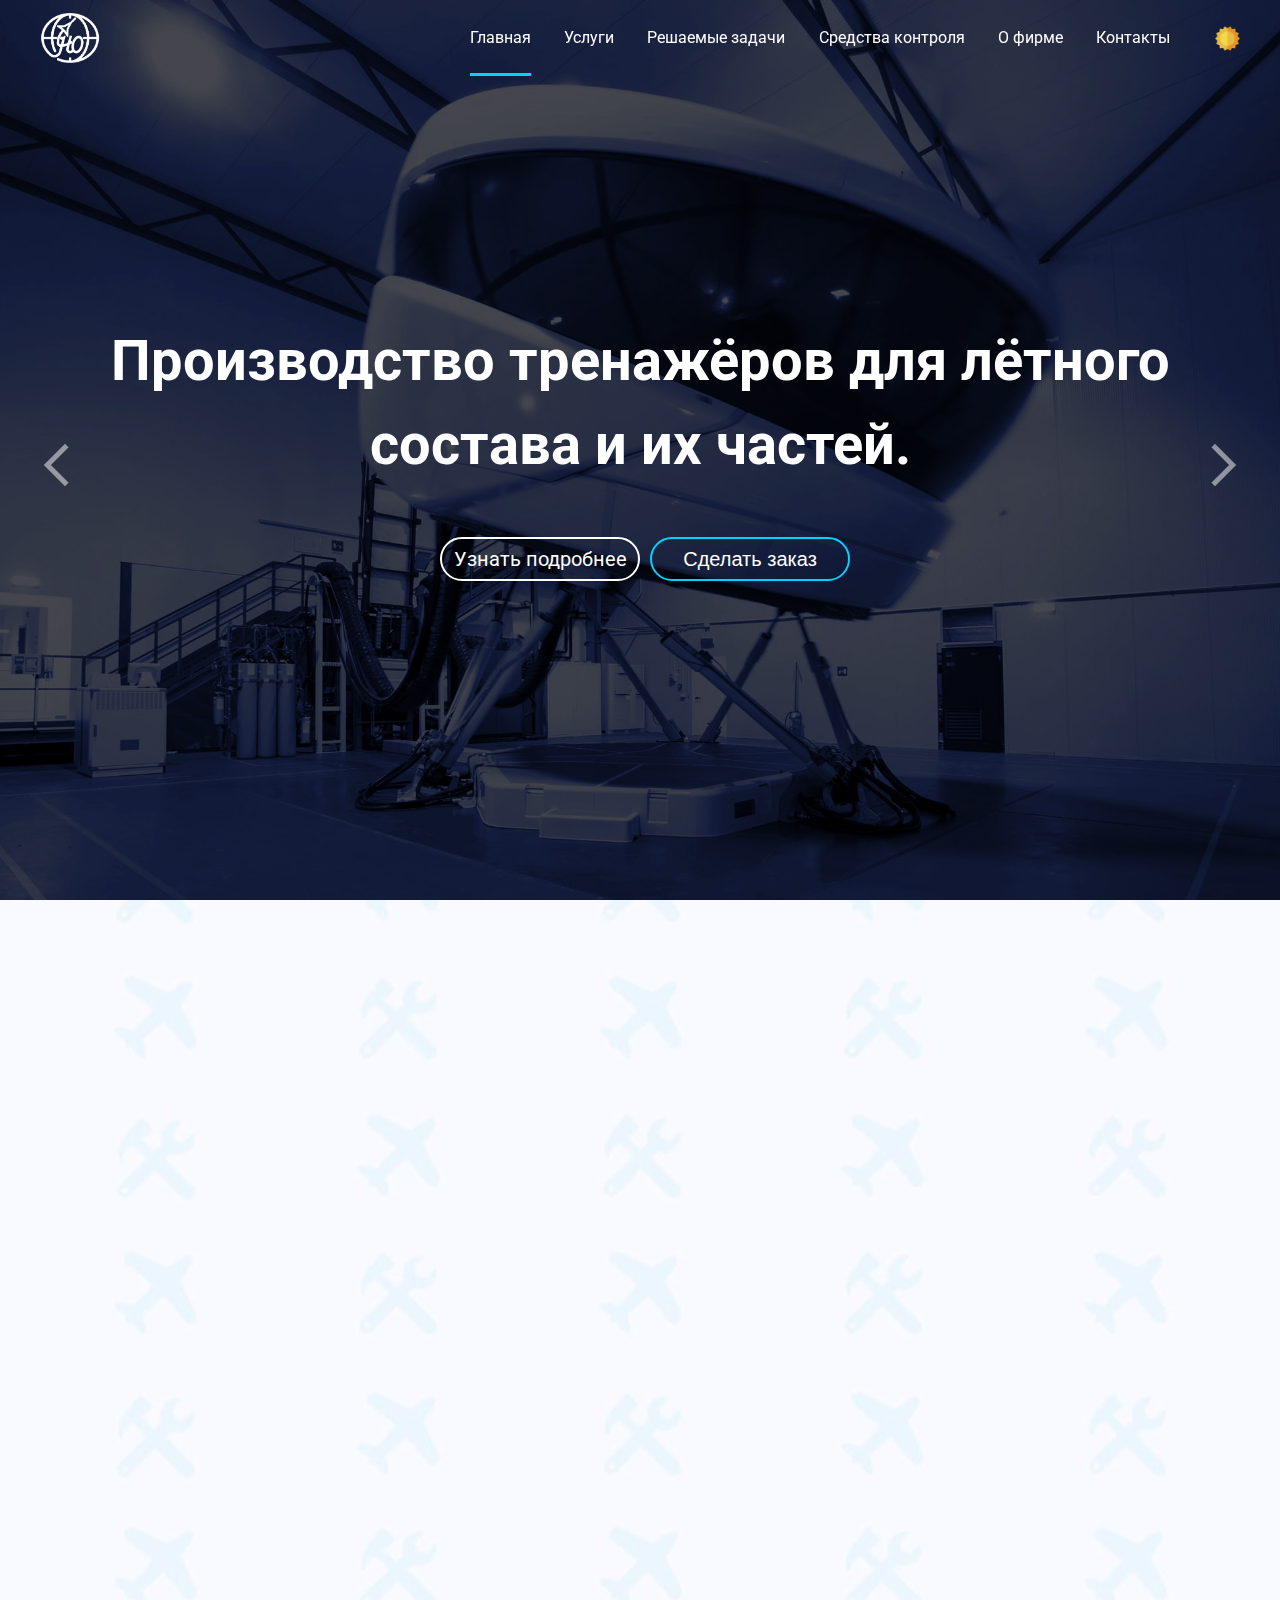
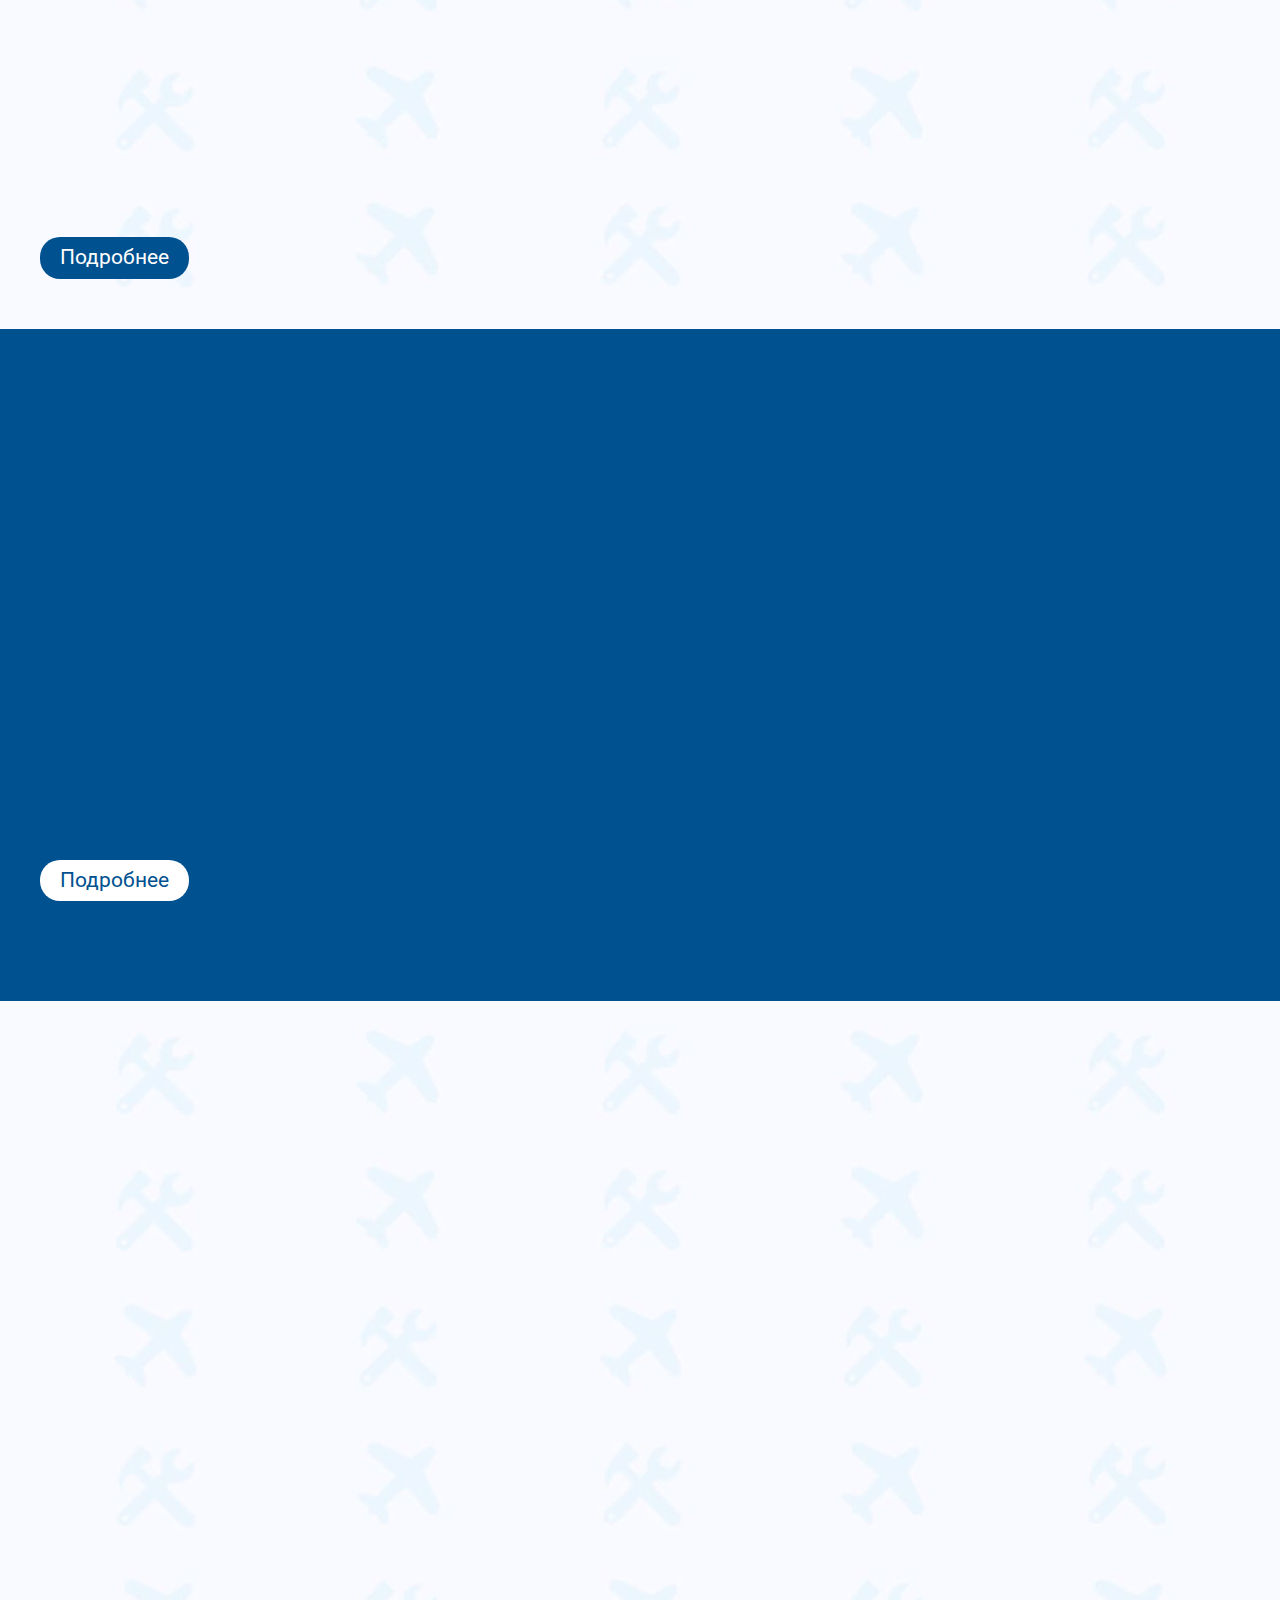
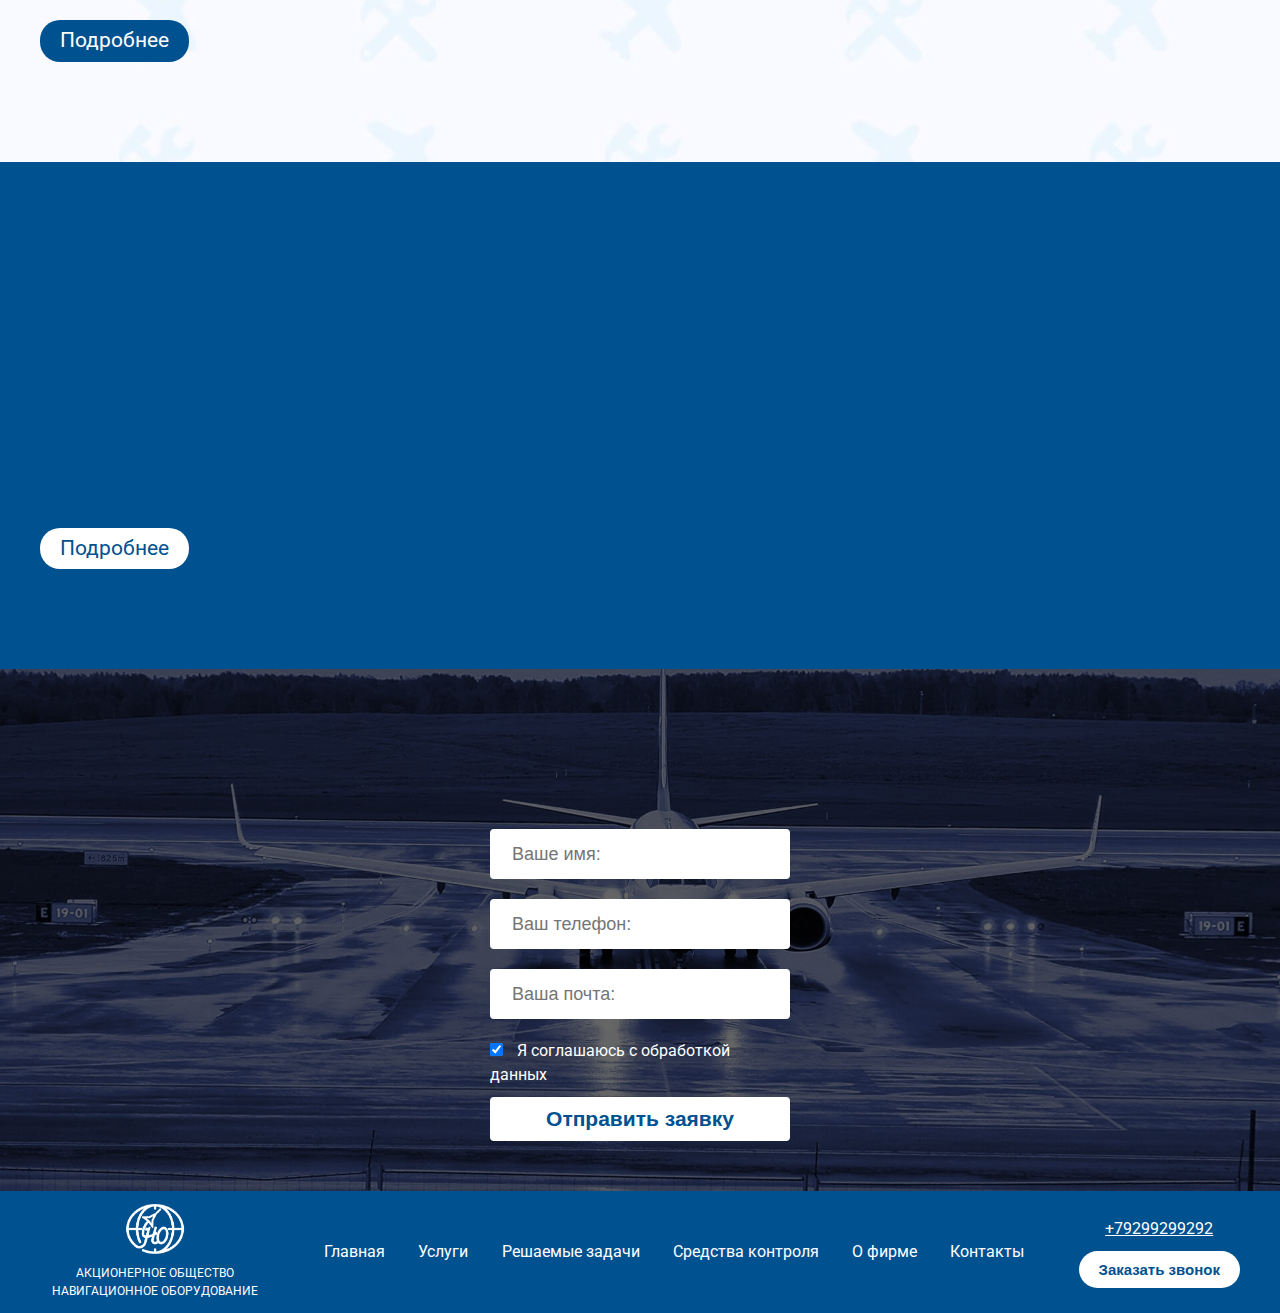
<file: index.html>
<!DOCTYPE html>
<html lang="ru">
<head>
    <meta charset="UTF-8">
    <meta http-equiv="X-UA-Compatible" content="IE=edge">
    <meta name="viewport" content="width=device-width, initial-scale=1.0">
    <title>АО Навигационное оборудование</title>
    <link href="https://fonts.googleapis.com/css2?family=Roboto:ital,wght@0,100;0,300;0,400;0,500;0,700;0,900;1,100;1,300;1,400;1,500;1,700;1,900&display=swap" rel="stylesheet">
    <link rel="stylesheet" href="https://cdnjs.cloudflare.com/ajax/libs/animate.css/4.1.1/animate.min.css"/>
    <link rel="stylesheet" href="sass/style.css">
    <link rel="icon" href="img/logo.png">
</head>
<body>
    <header class="header main__header wow animate__animated animate__fadeIn" data-wow-delay="0.1s">
        <div class="container">
            <div class="header__block">
                <a href="index.html" class="logo">
                    <div class="header__logo__img"></div>
                </a>
                <div class="header__content">
                    <div class="header__nav__block">
                        <nav class="nav header__nav">
                            <a href="index.html" class="header__link header__link__main">Главная</a>
                            <a href="services.html" class="header__link">Услуги</a>
                            <a href="tasks.html" class="header__link">Решаемые задачи</a>
                            <a href="control.html" class="header__link">Средства контроля</a>
                            <a href="firm.html" class="header__link">О фирме</a>
                            <a href="contacts.html" class="header__link">Контакты</a>
                        </nav>
                        <!-- /.nav header__nav -->
                    </div>
                    <!-- /.header__nav__block -->
                    <button id="toggleThemeBtn"></button>
                </div>
                <!-- /.header__content -->
            </div>
            <!-- /.header__block -->
        </div>
        <!-- /.container -->
    </header>
    <!-- /.header -->
    <section class="hero">
        <div class="hero-slider">
            <div class="hero-slider__item hero-slider__item-3">
                <div class="container">
                    <div class="hero__heading">
                        <h1 class="hero__title wow animate__animated animate__fadeIn" data-wow-delay="0.6s">Производство тренажёров для лётного состава и их частей.</h1>
                        <div class="hero__buttons">
                            <a href="firm.html" class="hero__link wow animate__animated animate__fadeInRight" data-wow-delay="1s">Узнать подробнее</a>
                            <button class="hero__button wow animate__animated animate__fadeInRight" data-wow-delay="1.3s" data-toggle="modal">Сделать заказ</button>
                        </div>
                        <!-- /.hero__buttons -->
                    </div>
                    <!-- /.hero__heading -->
                </div>
                <!-- /.container -->
            </div>
            <!-- /.reviews-slider__item -->
            <div class="hero-slider__item hero-slider__item-1">
              <div class="container">
                  <div class="hero__heading">
                    <h1 class="hero__title">Поставка авиационных материалов и металлопродукции</h1>
                    <div class="hero__buttons">
                        <a href="firm.html" class="hero__link">Узнать подробнее</a>
                        <button class="hero__button" data-toggle="modal">Сделать заказ</button>
                    </div>
                    <!-- /.hero__buttons -->
                  </div>
                  <!-- /.hero__heading -->
              </div>
              <!-- /.container -->
            </div>
            <!-- /.reviews-slider__item -->
            <div class="hero-slider__item hero-slider__item-2">
                <div class="container">
                    <div class="hero__heading">
                        <h1 class="hero__title">Ремонт и модернизация авиационной техники и агрегатов</h1>
                        <div class="hero__buttons">
                            <a href="firm.html" class="hero__link">Узнать подробнее</a>
                            <button class="hero__button" data-toggle="modal">Сделать заказ</button>
                        </div>
                        <!-- /.hero__buttons -->
                    </div>
                    <!-- /.hero__heading -->
                </div>
                <!-- /.container -->
            </div>
            <!-- /.reviews-slider__item -->
          </div>
          <!-- /.reviews__slider -->
    </section>
    <!-- /.hero -->
    <section class="section about">
        <div class="container">
            <div class="about__heading">
                <h2 class="section__title about__title wow animate__animated animate__fadeInDown" data-wow-delay="0.2s">Чем мы занимаемся?</h2>
                <span class="about__info wow animate__animated animate__fadeIn" data-wow-delay="0.4s">Основной сферой деятельности компании является авиационно-космическая промышленность. Основной вид деятельности: научные исследования и разработки в области естественных и технических наук. Компания очень успешно зарекомендовала себя в области бортовой авионики, систем радионавигации, их комплексированию, вычислительной техники, электронной индикации.
                </span>
            </div>
            <!-- /.about__heading -->
            <span class="about__text wow animate__animated animate__fadeIn" data-wow-delay="0.6s">Мы работаем в следующих направлениях:</span>
                <div class="about__cards">
                    <div class="about__card wow animate__animated animate__fadeInUp" data-wow-delay="0.2s">
                        <div class="about__card__img about__card__img-1"></div>
                        <h3 class="about__card__title">Проектирование</h3>
                        <p class="about__card__text">Создание технического проекта, исследования и расчёты изделия, создание технической документации.</p>
                    </div>
                    <div class="about__card wow animate__animated animate__fadeInUp" data-wow-delay="0.4s" >
                        <div class="about__card__img about__card__img-2"></div>
                        <h3 class="about__card__title">Конструкторская документация:</h3>
                        <p class="about__card__text">Создание комплекта графических и текстовых документов, чертежей и схем изделия.</p>
                    </div>
                    <div class="about__card wow animate__animated animate__fadeInUp" data-wow-delay="0.6s" >
                        <div class="about__card__img about__card__img-3"></div>
                        <h3 class="about__card__title">Программирование</h3>
                        <p class="about__card__text">Использование современного программного обеспечения и оборудования.
                        </p>
                    </div>
                    <div class="about__card wow animate__animated animate__fadeInUp" data-wow-delay="0.8s" >
                        <div class="about__card__img about__card__img-4"></div>
                        <h3 class="about__card__title">Изготовление изделий</h3>
                        <p class="about__card__text">Современное оборудование, металлообработка, лазерная резка, гибка, сварка.</p>
                    </div>
                    <div class="about__card wow animate__animated animate__fadeInUp" data-wow-delay="1s" >
                        <div class="about__card__img about__card__img-5"></div>
                        <h3 class="about__card__title">Сборка</h3>
                        <p class="about__card__text">Использование приспособлений, специальных инструментов и шаблонов, разработанных индивидуально под каждое изделие.</p>
                    </div>
                    <div class="about__card wow animate__animated animate__fadeInUp" data-wow-delay="1.2s" >
                        <div class="about__card__img about__card__img-6"></div>
                        <h3 class="about__card__title">Контроль качества:</h3>
                        <p class="about__card__text">Современные стенды для проверки работы изделия в условиях, максимально приближённых к реальным </p>
                    </div>
                </div>
                <a href="firm.html" class="button about__button">Подробнее</a>
                <!-- /.about__cards -->
        </div>
        <!-- /.container -->
    </section>
    <!-- /.about -->
    <section class="section-dark attendance">
        <div class="container">
            <h2 class="section__title attendance__title wow animate__animated animate__fadeInDown" data-wow-delay="0.2s">Услуги</h2>
            <div class="attendance__block wow animate__animated animate__fadeIn" data-wow-delay="0.4s">
                <div class="attendance__info">
                    <span class="attendance__text">Модернизация бортового оборудования летательных аппаратов в целях расширения их функциональных возможностей в соответствии с требованиями заказчика</span>
                </div>
                <!-- /.attendance__info -->
                <div class="attendance__info">
                    <span class="attendance__text">Создание бортовых вычислительных комплексов и средств, бортовых индикаторов нового поколения на базе цветных жидкокристаллических панелей, современных радионавигационных комплексов и комплексов управления вооружением (CУB)</span>
                </div>
                <!-- /.attendance__info -->
                <div class="attendance__info">
                    <span class="attendance__text">Интегрирование оборудования зарубежного производства в штатные бортовые комплексы</span>
                </div>
                <!-- /.attendance__info -->
            </div>
            <!-- /.attendance__block -->
            <a href="services.html" class="attendance__button">Подробнее</a>
        </div>
        <!-- /.container -->
    </section>
    <!-- /.attendance -->
    <div class="objectives">
        <div class="container">
            <h2 class="section__title objectives__title wow animate__animated animate__fadeInDown" data-wow-delay="0.2s">Решаемые задачи</h2>
            <div class="objectives__cards wow animate__animated animate__fadeIn" data-wow-delay="0.4s">
                <div class="objectives__card">
                    <h3 class="objectives__card__title">Конструкторская подготовка производства (КПП):</h3>
                    <div class="objectives__card__info">
                        <span class="objectives__card__info__text">3D проектирование изделий (деталей и сборок) любой степени сложности с учётом специфики изготовления.    </span>
                        <span class="objectives__card__info__text">Создание конструкторской документации в строгом соответствии с ГОСТ.</span>
                        <span class="objectives__card__info__text">Промышленный дизайн.</span>
                    </div>
                    <!-- /.objectives__card__info -->
                </div>
                <!-- /.objectives__card -->
                <div class="objectives__card">
                    <h3 class="objectives__card__title">Технологическая подготовка производства (ТПП):</h3>
                    <div class="objectives__card__info">
                        <span class="objectives__card__info__text">Проектирование оснастки и прочих средств технологического оснащения</span>
                        <span class="objectives__card__info__text">Анализ технологичности конструкции изделия.</span>
                        <span class="objectives__card__info__text">Анализ технологичности процессов изготовления (литье пластмасс, анализ процессов штамповки, вытяжки, гибки и пр.).</span>
                    </div>
                    <!-- /.objectives__card__info -->
                </div>
                <!-- /.objectives__card -->
                <div class="objectives__card">
                    <h3 class="objectives__card__title">Механообработка:</h3>
                    <div class="objectives__card__info">
                        <span class="objectives__card__info__text">Разработка управляющих программ для станков с ЧПУ, верификация УП, имитация работы станка. Фрезерная, токарная, токарно-фрезерная и электроэрозионная обработка, лазерная, плазменная и гидроабразивная резка, вырубные штампы, координатно-измерительные машины</span>
                    </div>
                    <!-- /.objectives__card__info -->
                </div>
                <!-- /.objectives__card -->
            </div>
            <!-- /.objectives__cards -->
            <a href="tasks.html" class="objectives__button">Подробнее</a>
        </div>
        <!-- /.container -->
    </div>
    <!-- /.objectives -->
    <section class="section-dark check">
        <div class="container">
            <h2 class="section__title check__title wow animate__animated animate__fadeInDown" data-wow-delay="0.2s">Средства контроля</h2>
            <span class="check__info wow animate__animated animate__fadeIn" data-wow-delay="0.4s">Во время изготовления любой продукции изготовитель должен производить промежуточный контроль качества. Помимо обычного измерительного инструмента, такого как штангенциркуль, штангенрейсмус, глибиномер, проходные и резьбовые пробки, на предприятии для этого используется современное оборудование.</span>
            <a href="control.html" class="check__button">Подробнее</a>
        </div>
        <!-- /.container -->
    </section>
    <!-- /.section-dark check -->
    <section class="section questions">
        <div class="questions__heading">
            <div class="questions__animated">
                <h2 class="questions__title">Остались вопросы?</h2>
                <span class="questions__text">Оставьте заявку, мы свяжемся с вами уже через 5 минут!</span>
            </div>
            <div class="questions__animated-2">
                <h2 class="questions__title">Остались вопросы?</h2>
                <span class="questions__text">Оставьте заявку, мы свяжемся с вами уже через 5 минут!</span>
            </div>
        </div>
        <!-- /.questions__heading -->
        <div class="container">
            <form action="SEND.PHP" method="POST" class="questions__form">
                <div class="questions__form__input">
                    <input type="text" name="userName" placeholder="Ваше имя:" class="questions__input">
                </div>
                <div class="questions__form__input">
                    <input type="text" name="userPhone" placeholder="Ваш телефон:" class="questions__input">
                </div>
                <div class="questions__form__input">
                    <input type="text" name="userEmail" placeholder="Ваша почта:" class="questions__input">
                </div>
                <div class="questions__policy">
                    <input type="checkbox" name="policyChekbox" id="policy-chekbox-questions" class="questions__checkbox" checked>
                    <label for="policy-chekbox-questions" class="questions__label">Я соглашаюсь с обработкой данных</label>
                </div>
                <!-- /.policy -->
                <button class="questions__button">Отправить заявку</button>
            </form>
        </div>
        <!-- /.container -->
    </section>
    <!-- /.questions -->
    <footer class="footer">
        <div class="container">
            <div class="footer__block">
                <div class="footer__logo__info">
                    <a href="" class="logo footer__logo"><div class="footer__logo__img"></div></a>
                    <span class="footer__logo__text">акционерное общество Навигационное оборудование</span>
                </div>
                <div class="footer__nav">
                    <a href="index.html" class="footer__link">Главная</a>
                    <a href="services.html" class="footer__link">Услуги</a>
                    <a href="tasks.html" class="footer__link">Решаемые задачи</a>
                    <a href="control.html" class="footer__link">Средства контроля</a>
                    <a href="firm.html" class="footer__link">О фирме</a>
                    <a href="contacts.html" class="footer__link">Контакты</a>
                </div>
                <!-- /.footer__nav -->
                <div class="footer__contacts">
                    <a href="tel:79299299292" class="footer__phone">+79299299292</a>
                    <button class="footer__button" data-toggle="modal">Заказать звонок</button>
                </div>
                <!-- /.footer__contacts -->
            </div>
            <!-- /.fooder__block -->
        </div>
        <!-- /.container -->
    </footer>
    <div class="modal">
        <div class="modal__dialog">
            <div class="modal__close"></div>
            <h3 class="modal__title">Оставьте заявку, наш менеджер свяжется с вами уже через 5 минут!</h3>
            <form action="send.php" method="POST" class="modal__form">
                <div class="input-group modal__input-group">
                    <input type="text" name="userName" class="input form__input modal__input" id="user-name" placeholder="Имя">
                </div>
                <div class="input-group modal__input-group">
                    <input type="tel" name="userPhone" class="input form__input modal__input" id="user-phone" placeholder="Телефон">
                </div>
                <div class="input-group modal__input-group">
                    <input type="email" name="userEmail" class="input form__input modal__input" id="user-email" placeholder="Email:">
                </div>
                <div class="policy modal__policy">
                    <input type="checkbox" name="policyChekbox" id="policy-chekbox" class="modal__checkbox" checked>
                    <label for="policy-chekbox" class="modal__label">Я соглашаюсь с обработкой данных</label>
                </div>
                <!-- /.policy -->
                <button class="button button__primary modal__button">Отправить заявку</button>
            </form>
            <!-- /.modal__form -->
        </div>
        <!-- /.modal__dialog -->
      </div>
      <!-- /.modal -->
    <!-- /.footer -->
    <script src="https://code.jquery.com/jquery-3.6.0.min.js"></script>
    <script src="js/jquery.validate.min.js"></script>
    <script src="js/slick.min.js"></script>
    <script src="js/wow.min.js"></script>
    <script src="js/jquery.mask.min.js"></script>
    <script src="js/main.js"></script>
</body>
</html>
</file>
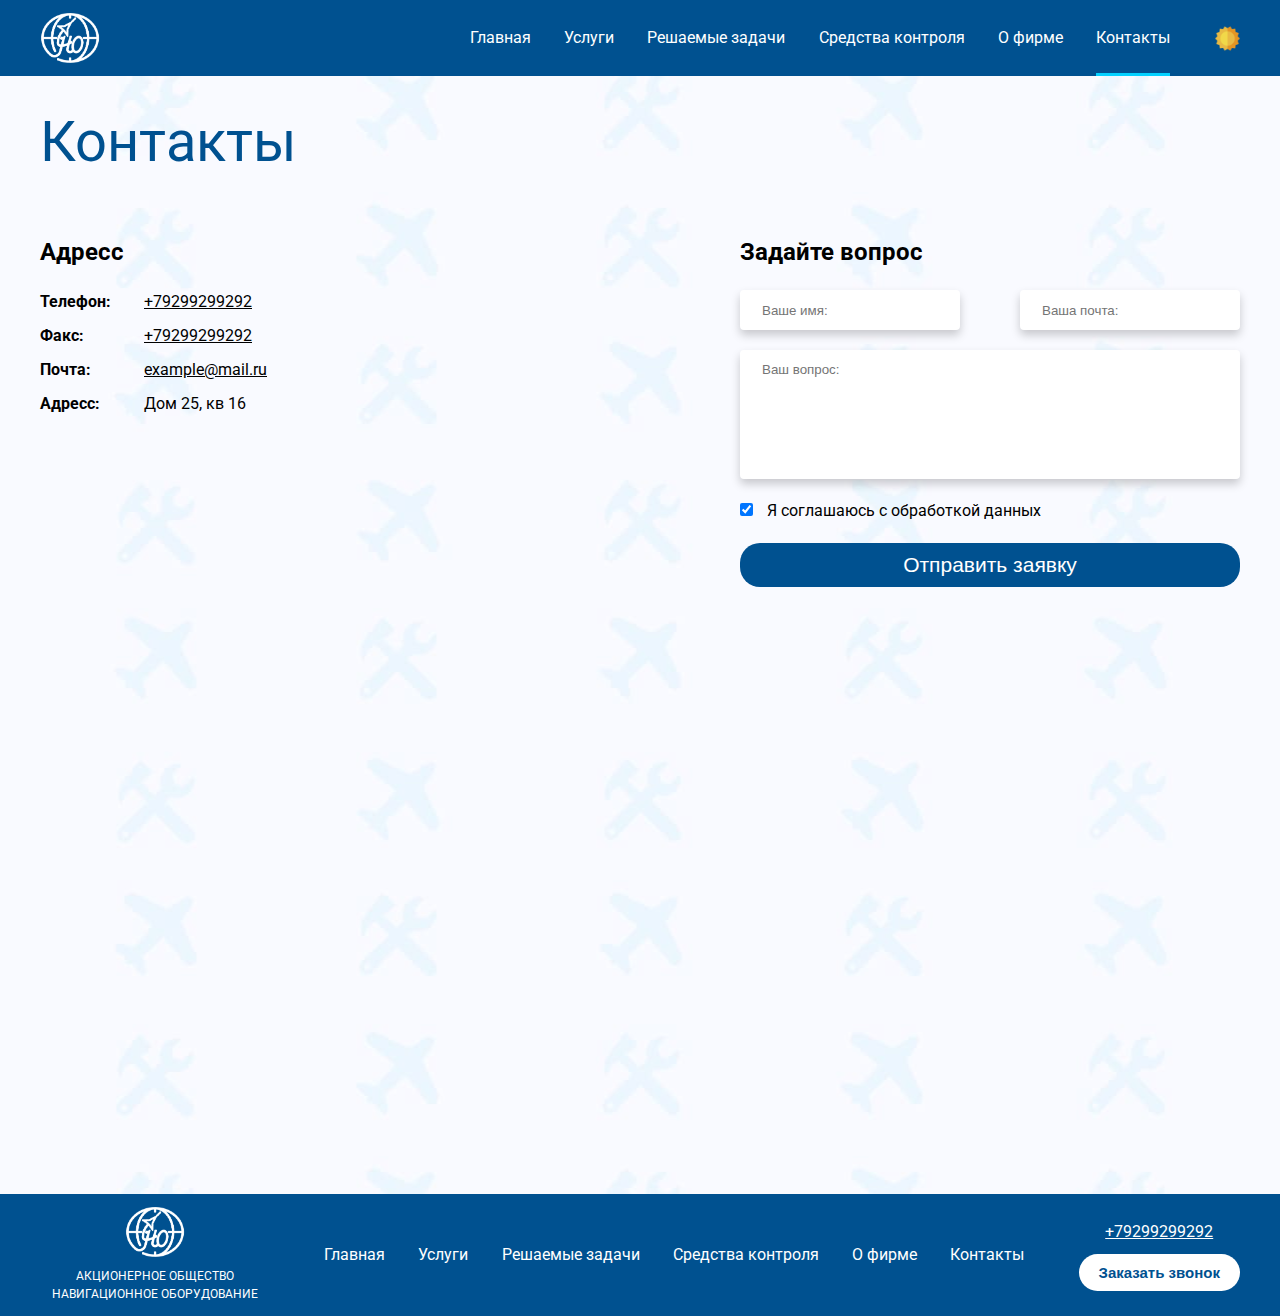
<file: contacts.html>
<!DOCTYPE html>
<html lang="ru">
<head>
    <meta charset="UTF-8">
    <meta http-equiv="X-UA-Compatible" content="IE=edge">
    <meta name="viewport" content="width=device-width, initial-scale=1.0">
    <title>Контакты | АО Навигационное оборудование</title>
    <link href="https://fonts.googleapis.com/css2?family=Roboto:ital,wght@0,100;0,300;0,400;0,500;0,700;0,900;1,100;1,300;1,400;1,500;1,700;1,900&display=swap" rel="stylesheet">
    <link rel="stylesheet" href="https://cdnjs.cloudflare.com/ajax/libs/animate.css/4.1.1/animate.min.css"/>
    <link rel="stylesheet" href="sass/style.css">
    <link rel="icon" href="img/logo.png">
</head>
<body>
    <header class="header header__dark">
        <div class="container">
            <div class="header__block">
                <a href="index.html" class="logo header__logo">
                    <div class="logo__img"></div>
                </a>
                <div class="header__content">
                    <div class="header__nav__block">
                        <nav class="nav header__nav">
                            <a href="index.html" class="header__link">Главная</a>
                            <a href="services.html" class="header__link">Услуги</a>
                            <a href="tasks.html" class="header__link">Решаемые задачи</a>
                            <a href="control.html" class="header__link">Средства контроля</a>
                            <a href="firm.html" class="header__link">О фирме</a>
                            <a href="contacts.html" class="header__link header__link__main">Контакты</a>
                        </nav>
                        <!-- /.nav header__nav -->
                    </div>
                    <!-- /.header__nav__block -->
                    <button id="toggleThemeBtn"></button>
                </div>
                <!-- /.header__content -->
            </div>
            <!-- /.header__block -->
        </div>
        <!-- /.container -->
    </header>
    <section class="contacts">
        <div class="container">
            <h1 class="section__title contacts__title wow animate__animated animate__fadeInDown" data-wow-delay="0.2s">Контакты</h1>
            <div class="contacts__block">
                <div class="contacts__content wow animate__animated animate__fadeIn" data-wow-delay="0.6s">
                    <h2 class="contacts__content__title">Адресс</h2>
                    <div class="contacts__content__links">
                        <div class="contacts__content__links__block">
                            <span class="contacts__content__text">Телефон:</span>
                            <a href="#" class="contacts__content__link">+79299299292</a>
                        </div>
                        <!-- /.contacts__content__links__block -->
                        <div class="contacts__content__links__block">
                            <span class="contacts__content__text">Факс:</span>
                            <a href="#" class="contacts__content__link">+79299299292</a>
                        </div>
                        <!-- /.contacts__content__links__block -->
                        <div class="contacts__content__links__block">
                            <span class="contacts__content__text">Почта:</span>
                            <a href="#" class="contacts__content__link">example@mail.ru</a>
                        </div>
                        <!-- /.contacts__content__links__block -->
                        <div class="contacts__content__links__block">
                            <span class="contacts__content__text">Адресс:</span>
                            <span class="contacts__content__location">Дом 25, кв 16</span>
                        </div>
                        <!-- /.contacts__content__links__block -->
                    </div>
                    <!-- /.contacts__content__links -->
                </div>
                <!-- /.contacts__content -->
                <div class="contacts__content contacts__content__form wow animate__animated animate__fadeIn" data-wow-delay="0.6s">
                    <h2 class="contacts__content__title">Задайте вопрос</h2>
                    <form action="send.php" method="POST" class="contacts__form">
                        <div class="contacts__form__acquaintance">
                            <div class="contacts__form__input">
                                <input type="text" name="userName" placeholder="Ваше имя:" class="contacts__input">
                            </div>
                            <div class="contacts__form__input">
                                <input type="text" name="userEmail" placeholder="Ваша почта:" class="contacts__input">
                            </div>
                        </div>
                        <div class="contacts__form__input-text">
                            <input type="text" name="userText" placeholder="Ваш вопрос:" class="contacts__input__text">
                        </div>
                        <div class="contacts__policy">
                            <input type="checkbox" name="policyChekbox" id="policy-chekbox" class="contacts__checkbox" checked>
                            <label for="policy-chekbox" class="contacts__label">Я соглашаюсь с обработкой данных</label>
                        </div>
                        <!-- /.policy -->
                        <button class="contacts__button">Отправить заявку</button>
                    </form>
                    <!-- /.contacts__form -->
                </div>
                <!-- /.contacts__content -->
            </div>
            <!-- /.contacts__block -->
            <iframe class="map wow animate__animated animate__fadeIn" data-wow-delay="0.8s" src="https://www.google.com/maps/embed?pb=!1m18!1m12!1m3!1d193595.1583091352!2d-74.11976373946234!3d40.69766374859258!2m3!1f0!2f0!3f0!3m2!1i1024!2i768!4f13.1!3m3!1m2!1s0x89c24fa5d33f083b%3A0xc80b8f06e177fe62!2z0J3RjNGOLdCZ0L7RgNC6LCDQodCo0JA!5e0!3m2!1sru!2sru!4v1624488825039!5m2!1sru!2sru" width="100%" height="450" style="border:0;" allowfullscreen="" loading="lazy"></iframe>
        </div>
        <!-- /.container -->
    </section>
    <!-- /.contacts -->
    <footer class="footer">
        <div class="container">
            <div class="footer__block">
                <div class="footer__logo__info">
                    <a href="" class="logo footer__logo"><div class="footer__logo__img"></div></a>
                    <span class="footer__logo__text">акционерное общество Навигационное оборудование</span>
                </div>
                <div class="footer__nav">
                    <a href="index.html" class="footer__link">Главная</a>
                    <a href="services.html" class="footer__link">Услуги</a>
                    <a href="tasks.html" class="footer__link">Решаемые задачи</a>
                    <a href="control.html" class="footer__link">Средства контроля</a>
                    <a href="firm.html" class="footer__link">О фирме</a>
                    <a href="contacts.html" class="footer__link">Контакты</a>
                </div>
                <!-- /.footer__nav -->
                <div class="footer__contacts">
                    <a href="tel:79299299292" class="footer__phone">+79299299292</a>
                    <button class="footer__button">Заказать звонок</button>
                </div>
                <!-- /.footer__contacts -->
            </div>
            <!-- /.fooder__block -->
        </div>
        <!-- /.container -->
    </footer>
    <!-- /.footer -->
    <script src="https://code.jquery.com/jquery-3.6.0.min.js"></script>
    <script src="js/jquery.validate.min.js"></script>
    <script src="js/wow.min.js"></script>
    <script src="js/jquery.mask.min.js"></script>
    <script src="js/main.js"></script>
</body>
</html>
</file>
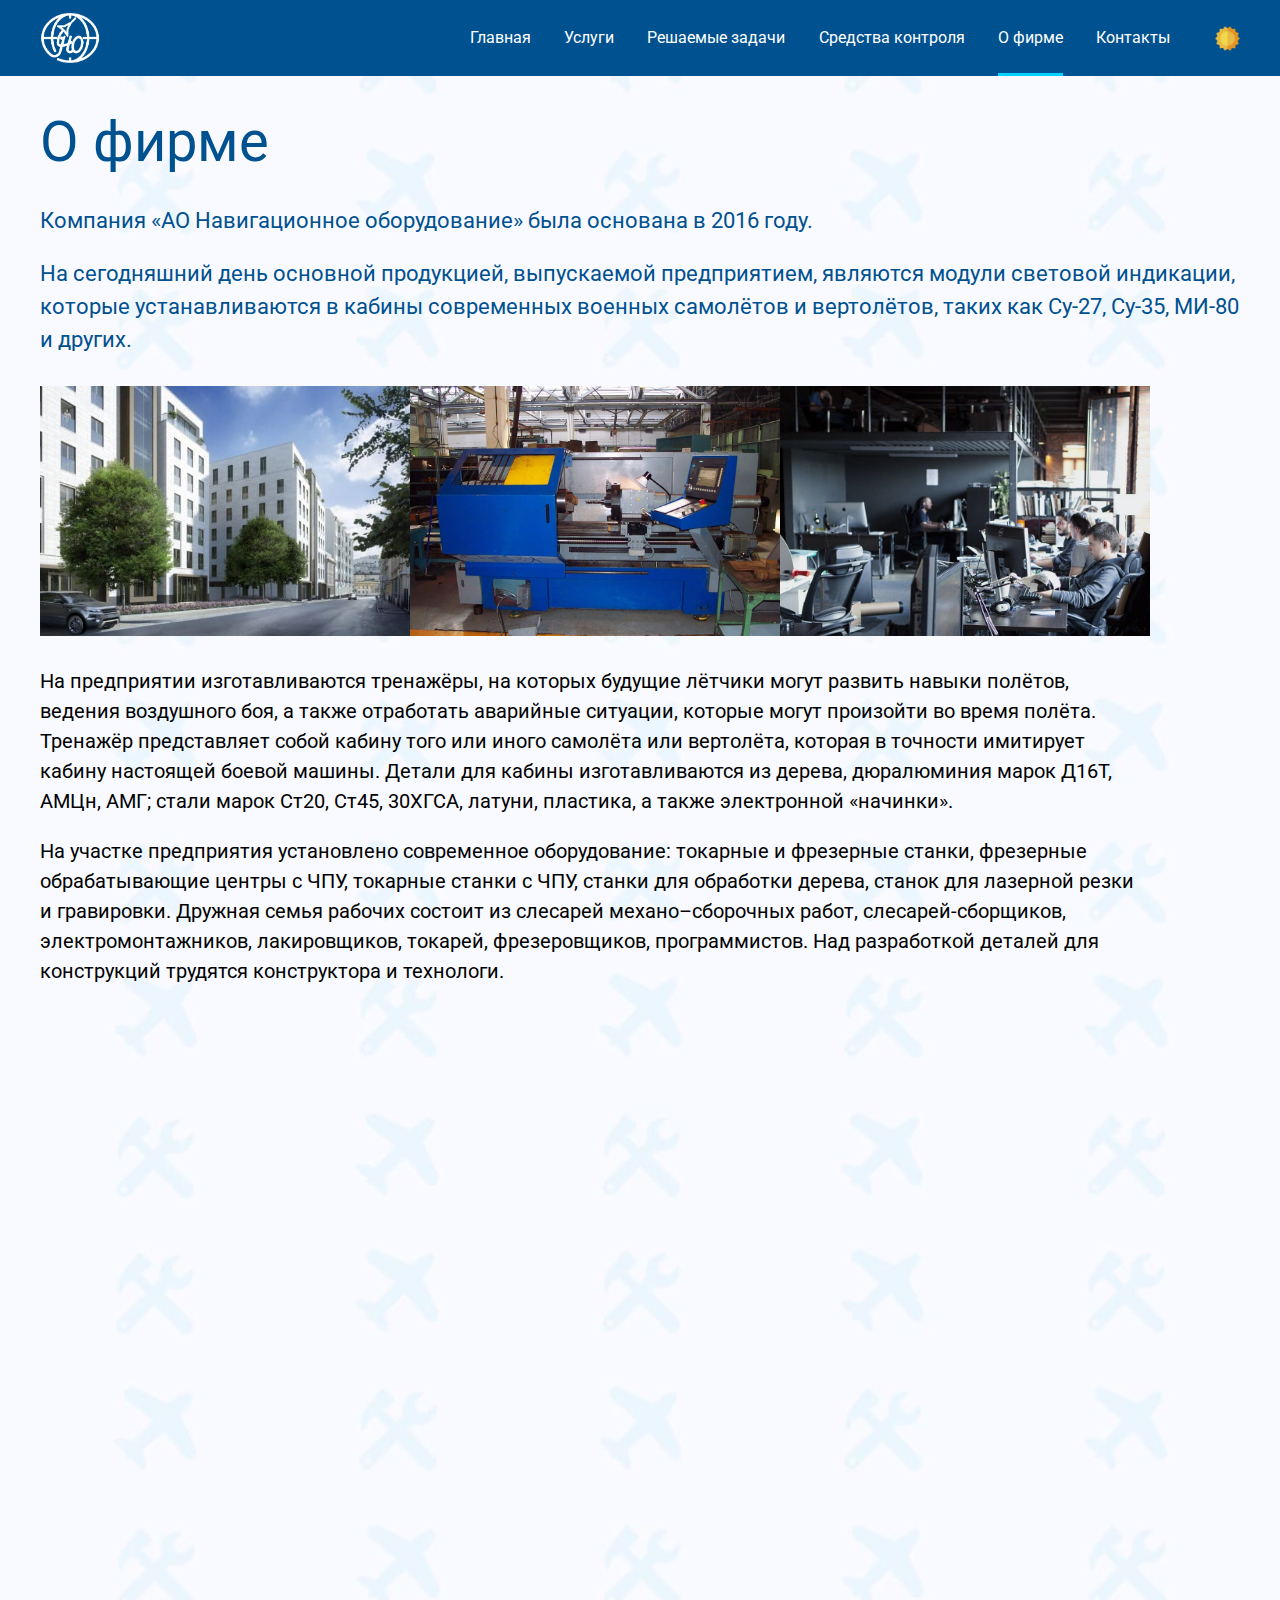
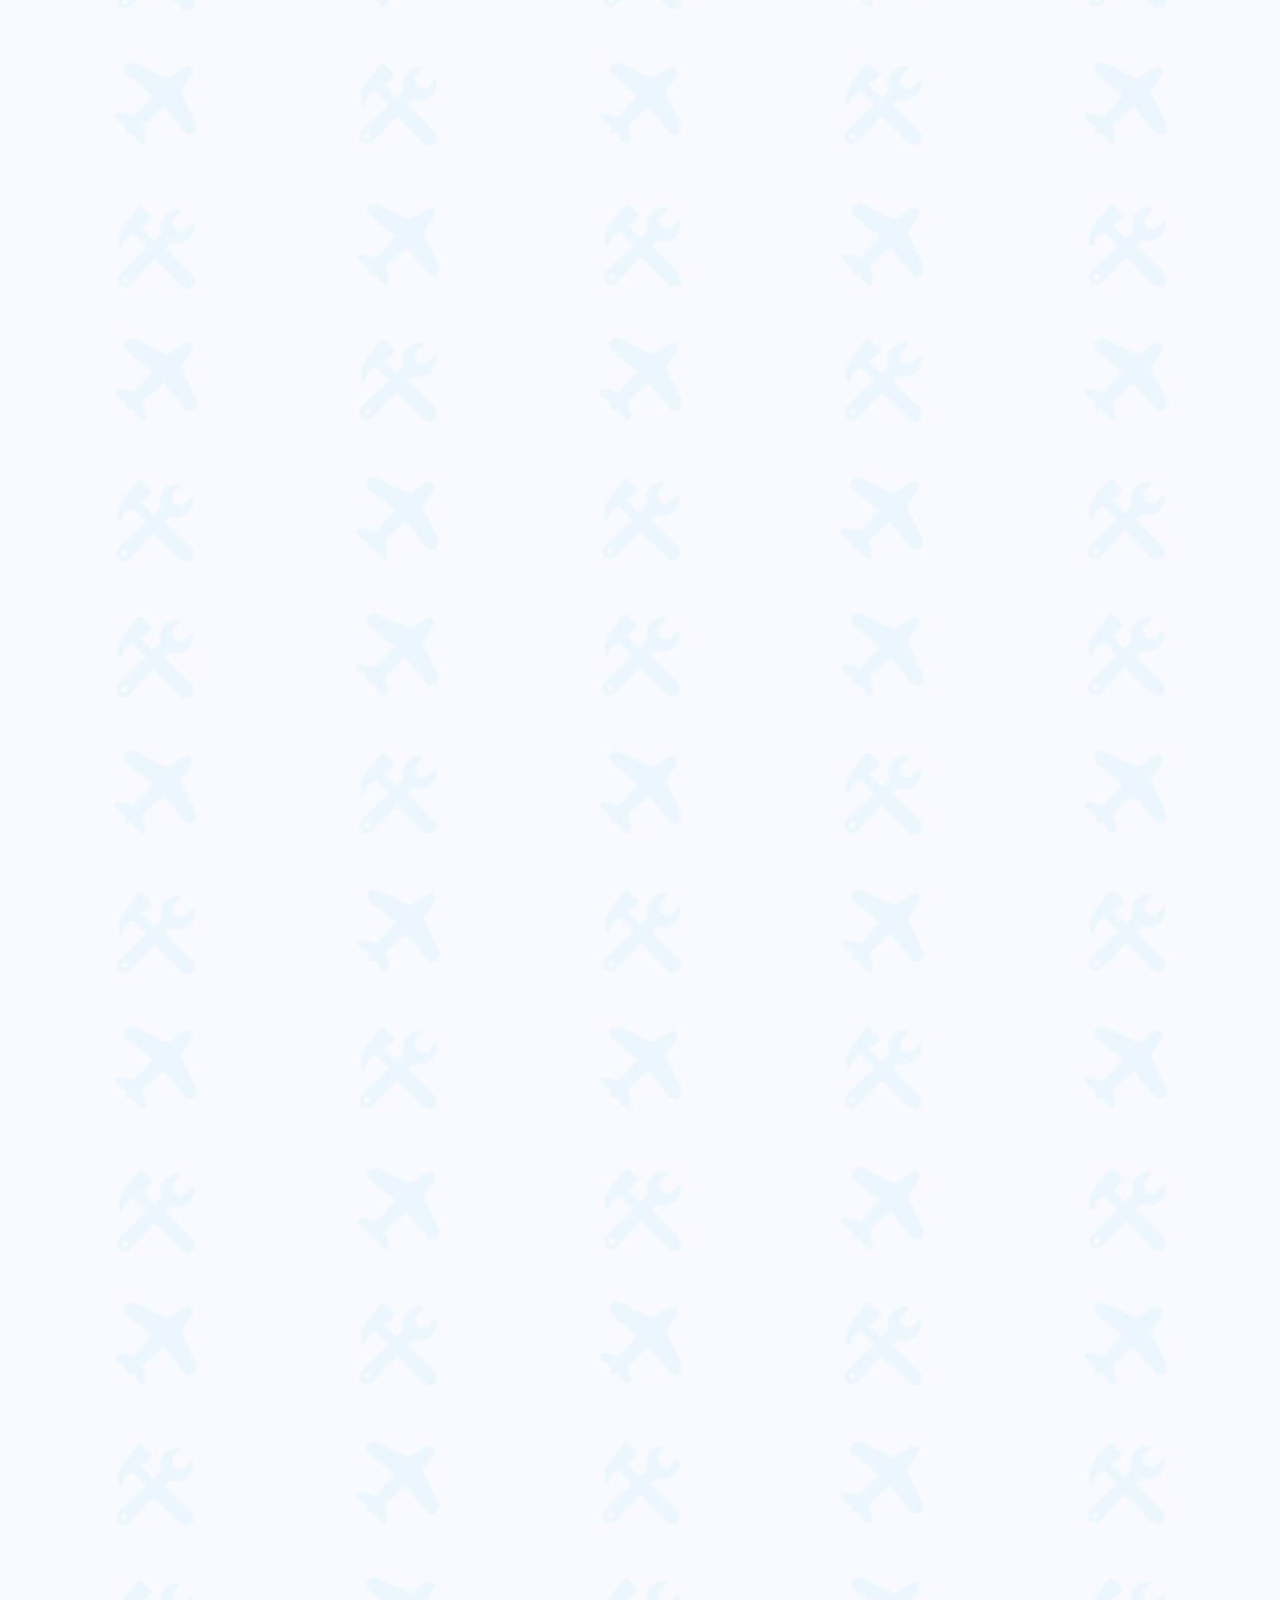
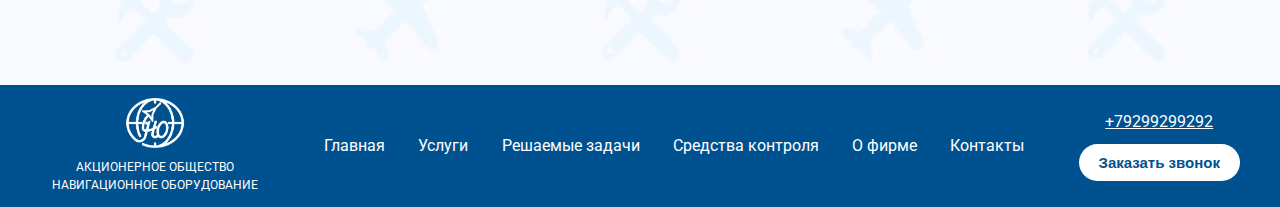
<file: firm.html>
<!DOCTYPE html>
<html lang="ru">
<head>
    <meta charset="UTF-8">
    <meta http-equiv="X-UA-Compatible" content="IE=edge">
    <meta name="viewport" content="width=device-width, initial-scale=1.0">
    <title>О фирме | АО Навигационное оборудование</title>
    <link href="https://fonts.googleapis.com/css2?family=Roboto:ital,wght@0,100;0,300;0,400;0,500;0,700;0,900;1,100;1,300;1,400;1,500;1,700;1,900&display=swap" rel="stylesheet">
    <link rel="stylesheet" href="https://cdnjs.cloudflare.com/ajax/libs/animate.css/4.1.1/animate.min.css"/>
    <link rel="stylesheet" href="sass/style.css">
    <link rel="icon" href="img/logo.png">
</head>
<body>
    <header class="header header__dark">
        <div class="container">
            <div class="header__block">
                <a href="index.html" class="logo header__logo">
                    <div class="logo__img"></div>
                </a>
                <div class="header__content">
                    <div class="header__nav__block">
                        <nav class="nav header__nav">
                            <a href="index.html" class="header__link">Главная</a>
                            <a href="services.html" class="header__link">Услуги</a>
                            <a href="tasks.html" class="header__link">Решаемые задачи</a>
                            <a href="control.html" class="header__link">Средства контроля</a>
                            <a href="firm.html" class="header__link header__link__main">О фирме</a>
                            <a href="contacts.html" class="header__link">Контакты</a>
                        </nav>
                        <!-- /.nav header__nav -->
                    </div>
                    <!-- /.header__nav__block -->
                    <button id="toggleThemeBtn"></button>
                </div>
                <!-- /.header__content -->
            </div>
            <!-- /.header__block -->
        </div>
        <!-- /.container -->
    </header>
    <!-- /.header -->
    <section class="firm">
        <div class="container">
            <h1 class="section__title firm__title wow animate__animated animate__fadeInDown" data-wow-delay="0.2s">
                О фирме
            </h1>
            <!-- /.section__title firm__title -->
            <div class="firm__heading wow animate__animated animate__fadeIn" data-wow-delay="0.4s">
                <p class="firm__heading__text" id="toIntro">Компания «АО Навигационное оборудование» была основана в 2016 году.</p>
                <p class="firm__heading__text">На сегодняшний день основной продукцией, выпускаемой предприятием, являются модули световой индикации, которые устанавливаются в кабины современных военных самолётов и вертолётов, таких как Су-27, Су-35, МИ-80 и других.</p>
            </div>
            <!-- /.firm__info -->
            <div class="firm__images wow animate__animated animate__fadeIn" data-wow-delay="0.4s">
                <div class="firm__info__img firm__info__img-1"></div>
                <div class="firm__info__img firm__info__img-2"></div>
                <div class="firm__info__img firm__info__img-3"></div>
            </div>
            <!-- /.firm__images -->
            <div class="firm__content">
                <p class="firm__text wow animate__animated animate__fadeIn" data-wow-delay="0.4s">На предприятии изготавливаются тренажёры, на которых будущие лётчики могут развить навыки полётов, ведения воздушного боя, а также отработать аварийные ситуации, которые могут произойти во время полёта. Тренажёр представляет собой кабину того или иного самолёта или вертолёта, которая в точности имитирует кабину настоящей боевой машины. Детали для кабины изготавливаются из дерева, дюралюминия марок Д16Т, АМЦн, АМГ; стали марок Ст20, Ст45, 30ХГСА, латуни, пластика, а также электронной «начинки».</p>
                <p class="firm__text wow animate__animated animate__fadeIn" data-wow-delay="0.4s">На участке предприятия установлено современное оборудование: токарные и фрезерные станки, фрезерные обрабатывающие центры с ЧПУ, токарные станки с ЧПУ, станки для обработки дерева, станок для лазерной резки и гравировки. Дружная семья рабочих состоит из слесарей механо–сборочных работ, слесарей-сборщиков, электромонтажников, лакировщиков, токарей, фрезеровщиков, программистов. Над разработкой деталей для конструкций трудятся конструктора и технологи.</p>
                <div class="firm__info wow animate__animated animate__fadeIn" data-wow-delay="0.4s">
                    <p class="firm__text">Для изготовления продукции на предприятии используется современное программное обеспечение:</p>
                    <p class="firm__text" id="toSolidWorks"><span class="firm__text-bold">SolidWorks</span> — программный комплекс САПР (системы автоматизированного производства) для автоматизации работ промышленного предприятия на этапах конструкторской и технологической подготовки производства. Обеспечивает разработку изделий любой степени сложности и назначения. Работает в среде Microsoft Windows. Разработан компанией SolidWorks Corporation, ныне являющейся независимым подразделением компании Dassault Systemes (Франция). Программа появилась в 1993 году и составила конкуренцию таким продуктам, как AutoCAD и Autodesk Mechanical Desktop, SDRC I-DEAS и Pro/ENGINEER.</p>
                    <div class="firm__img__block">
                        <img src="img/SolidWorks.jpg" alt="" class="firm__img">
                        <span class="firm__img__info">SolidWorks</span>
                    </div>
                </div>
                <!-- /.firm__info -->
                <div class="firm__info wow animate__animated animate__fadeIn" data-wow-delay="0.4s">
                    <p class="firm__text" id="toSiemens"><span class="firm__text-bold">SIEMENS NX </span>— ключевой компонент системы технологического проектирования, которая также включает в себя средства передачи информации в производство и многие другие функции.</p>
                    <p class="firm__text">Изготовление изделий со сложной геометрией внешних обводов требует соответствующего программного  обеспечения для расчёта управляющей программы для станка с ЧПУ. В зависимости от сложности детали применяется токарная   обработка, фрезерная обработка на станках с тремя-пятью управляемыми осями, токарно-фрезерная, электроэрозионная обработка    проволокой. Система SIEMENS NX обладает всеми возможностями для формирования траекторий инструмента для соответствующих типов  обработк</p>
                    <p class="firm__text">Набор средств для программирования станков с ЧПУ позволяет применять SIEMENS NX в самых разнообразных  отраслях. SIEMENS NX внедрён и используется в авиационно-космической и оборонной промышленности, автомобилестроении, машиностроении, производстве потребительских товаров, медицинского оборудования и многих других отраслях.</p>
                    <div class="firm__img__block">
                        <img src="img/SIEMENS_NX.jpg" alt="" class="firm__img">
                        <span class="firm__img__info">SIEMENS NX</span>
                    </div>
                </div>
                <!-- /.firm__info -->
                <div class="firm__info wow animate__animated animate__fadeIn" data-wow-delay="0.4s">
                    <p class="firm__text" id="toAutocad"><span class="firm__text-bold">AutoCAD</span> — двух- и трёхмерная система автоматизированного проектирования и черчения, разработанная компанией Autodesk. AutoCAD и специализированные приложения на его основе нашли широкое применение в машиностроении, строительстве, архитектуре и других отраслях промышленности.</p>
                    <p class="firm__text">На металлорежущем оборудовании изготавливается основная часть изготавливаемой продукции. Для контроля  качества используется современный измерительный инструмент. На каждом этапе изготовления продукции производится контроль    качества при помощи ОТК.</p>
                    <p class="firm__text">На сегодняшний день АО «Навигационное оборудование» является одним из ведущих предприятий концерна    «Алмаз-Антей»</p>
                    <div class="firm__img__block">
                        <img src="img/AutoCAD.png" alt="" class="firm__img">
                        <span class="firm__img__info">AutoCAD</span>
                    </div>
                </div>
                <!-- /.firm__info -->
            </div>
            <!-- /.firm__content -->
        </div>
        <!-- /.container -->
    </section>
    <!-- /.section firm -->
    <footer class="footer">
        <div class="container">
            <div class="footer__block">
                <div class="footer__logo__info">
                    <a href="" class="logo footer__logo"><div class="footer__logo__img"></div></a>
                    <span class="footer__logo__text">акционерное общество Навигационное оборудование</span>
                </div>
                <div class="footer__nav">
                    <a href="index.html" class="footer__link">Главная</a>
                    <a href="services.html" class="footer__link">Услуги</a>
                    <a href="tasks.html" class="footer__link">Решаемые задачи</a>
                    <a href="control.html" class="footer__link">Средства контроля</a>
                    <a href="firm.html" class="footer__link">О фирме</a>
                    <a href="contacts.html" class="footer__link">Контакты</a>
                </div>
                <!-- /.footer__nav -->
                <div class="footer__contacts">
                    <a href="tel:79299299292" class="footer__phone">+79299299292</a>
                    <button class="footer__button">Заказать звонок</button>
                </div>
                <!-- /.footer__contacts -->
            </div>
            <!-- /.fooder__block -->
        </div>
        <!-- /.container -->
    </footer>
    <!-- /.footer -->
    <script src="https://code.jquery.com/jquery-3.6.0.min.js"></script>
    <script src="js/wow.min.js"></script>
    <script src="js/main.js"></script>
</body>
</html>
</file>
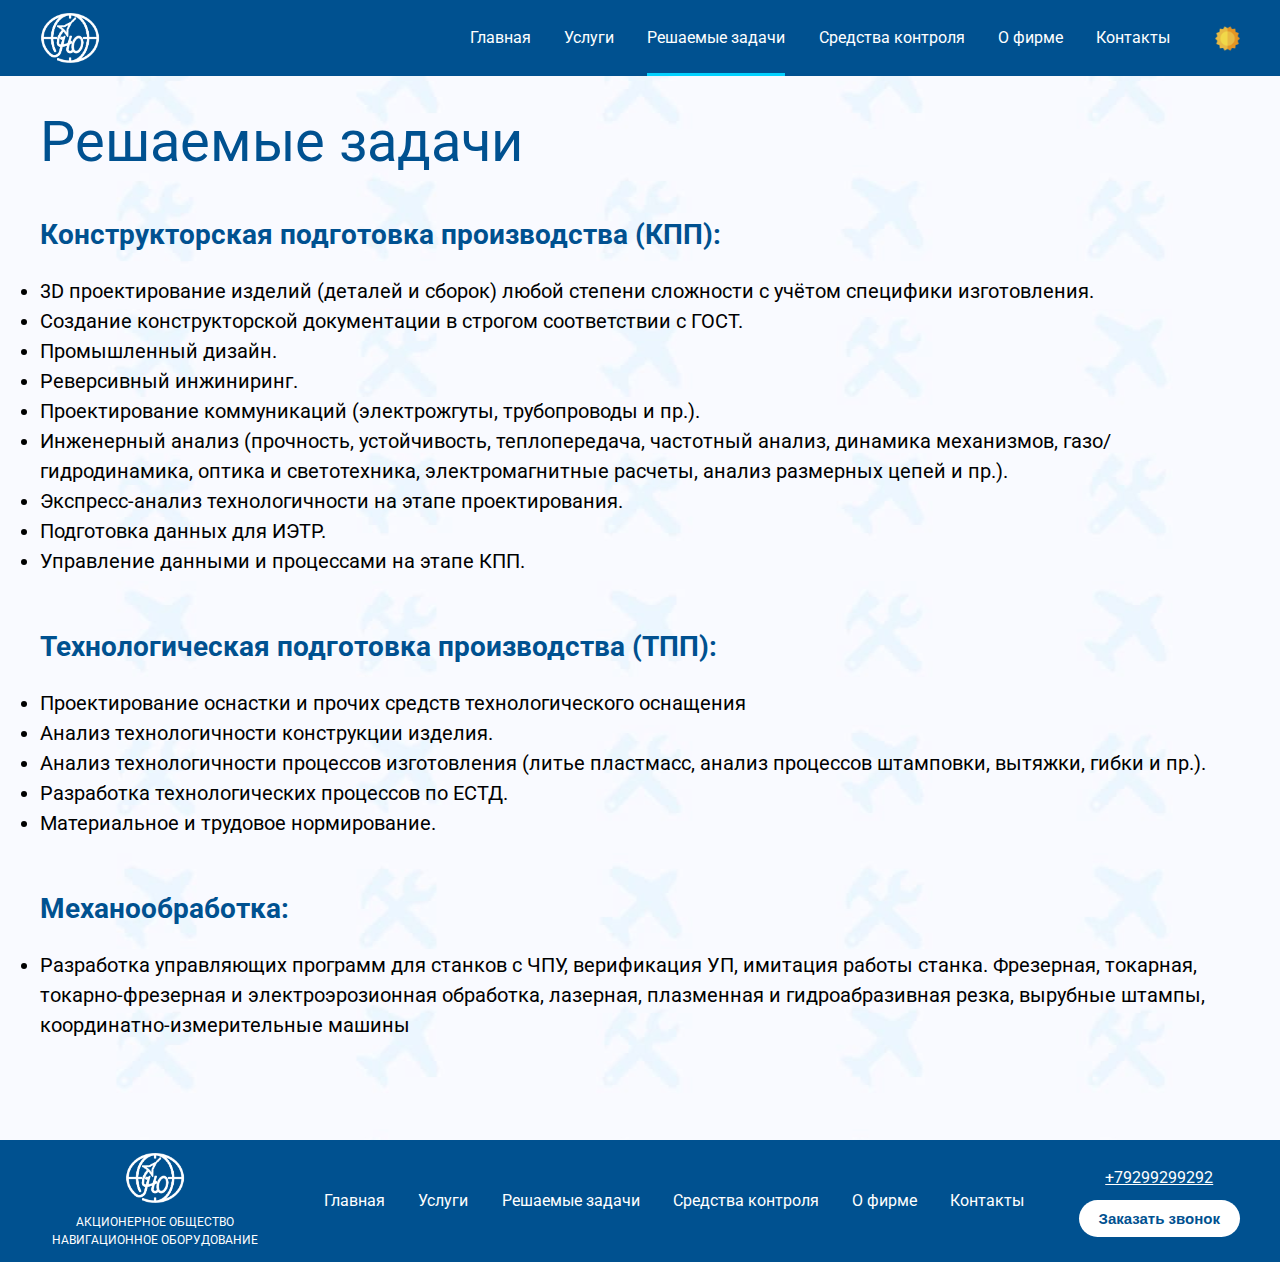
<file: tasks.html>
<!DOCTYPE html>
<html lang="ru">
<head>
    <meta charset="UTF-8">
    <meta http-equiv="X-UA-Compatible" content="IE=edge">
    <meta name="viewport" content="width=device-width, initial-scale=1.0">
    <title>Решаемые задачи | АО Навигационное оборудование</title>
    <link href="https://fonts.googleapis.com/css2?family=Roboto:ital,wght@0,100;0,300;0,400;0,500;0,700;0,900;1,100;1,300;1,400;1,500;1,700;1,900&display=swap" rel="stylesheet">
    <link rel="stylesheet" href="https://cdnjs.cloudflare.com/ajax/libs/animate.css/4.1.1/animate.min.css"/>
    <link rel="stylesheet" href="sass/style.css">
    <link rel="icon" href="img/logo.png">
</head>
<body>
    <header class="header header__dark">
        <div class="container">
            <div class="header__block">
                <a href="index.html" class="logo header__logo">
                    <div class="logo__img"></div>
                </a>
                <div class="header__content">
                    <div class="header__nav__block">
                        <nav class="nav header__nav">
                            <a href="index.html" class="header__link">Главная</a>
                            <a href="services.html" class="header__link">Услуги</a>
                            <a href="tasks.html" class="header__link header__link__main">Решаемые задачи</a>
                            <a href="control.html" class="header__link">Средства контроля</a>
                            <a href="firm.html" class="header__link">О фирме</a>
                            <a href="contacts.html" class="header__link">Контакты</a>
                        </nav>
                        <!-- /.nav header__nav -->
                    </div>
                    <!-- /.header__nav__block -->
                    <button id="toggleThemeBtn"></button>
                </div>
                <!-- /.header__content -->
            </div>
            <!-- /.header__block -->
        </div>
        <!-- /.container -->
    </header>
    <!-- /.header -->
    <section class="tasks">
        <div class="container">
            <h1 class="section__title tasks__title wow animate__animated animate__fadeInDown" data-wow-delay="0.2s">Решаемые задачи</h1>
            <div class="tasks__content">
                <div class="tasks__block wow animate__animated animate__fadeIn" data-wow-delay="0.4s">
                    <h2 class="tasks__content__title">Конструкторская подготовка производства (КПП):</h2>
                    <div class="tasks__content__img"></div>
                    <ul class="tasks__list">
                        <li class="tasks__item">3D проектирование изделий (деталей и сборок) любой степени сложности с учётом специфики изготовления.</li>
                        <li class="tasks__item">Создание конструкторской документации в строгом соответствии с ГОСТ.</li>
                        <li class="tasks__item">Промышленный дизайн.</li>
                        <li class="tasks__item">Реверсивный инжиниринг.</li>
                        <li class="tasks__item">Проектирование коммуникаций (электрожгуты, трубопроводы и пр.).</li>
                        <li class="tasks__item">Инженерный анализ (прочность, устойчивость, теплопередача, частотный анализ, динамика механизмов, газо/гидродинамика, оптика и светотехника, электромагнитные расчеты, анализ размерных цепей и пр.).</li>
                        <li class="tasks__item">Экспресс-анализ технологичности на этапе проектирования.</li>
                        <li class="tasks__item">Подготовка данных для ИЭТР.</li>
                        <li class="tasks__item">Управление данными и процессами на этапе КПП.</li>
                    </ul>
                    <!-- /.tasks__list -->
                </div>
                <!-- /.tasks__block -->
                <div class="tasks__block wow animate__animated animate__fadeIn" data-wow-delay="0.6s">
                    <h2 class="tasks__content__title">Технологическая подготовка производства (ТПП):</h2>
                    <div class="tasks__content__img"></div>
                    <ul class="tasks__list">
                        <li class="tasks__item">Проектирование оснастки и прочих средств технологического оснащения</li>
                        <li class="tasks__item">Анализ технологичности конструкции изделия.</li>
                        <li class="tasks__item">Анализ технологичности процессов изготовления (литье пластмасс, анализ процессов штамповки, вытяжки, гибки и пр.).</li>
                        <li class="tasks__item">Разработка технологических процессов по ЕСТД.</li>
                        <li class="tasks__item">Материальное и трудовое нормирование.</li>
                    </ul>
                    <!-- /.tasks__list -->
                </div>
                <!-- /.tasks__block -->
                <div class="tasks__block wow animate__animated animate__fadeIn" data-wow-delay="0.8s">
                    <h2 class="tasks__content__title">Механообработка:</h2>
                    <div class="tasks__content__img"></div>
                    <ul class="tasks__list">
                        <li class="tasks__item">Разработка управляющих программ для станков с ЧПУ, верификация УП, имитация работы станка. Фрезерная, токарная, токарно-фрезерная и электроэрозионная обработка, лазерная, плазменная и гидроабразивная резка, вырубные штампы, координатно-измерительные машины</li>
                    </ul>
                    <!-- /.tasks__list -->
                </div>
                <!-- /.tasks__block -->
            </div>
            <!-- /.tasks__content -->
        </div>
        <!-- /.container -->
    </section>
    <!-- /.tasks -->
    <footer class="footer">
        <div class="container">
            <div class="footer__block">
                <div class="footer__logo__info">
                    <a href="" class="logo footer__logo"><div class="footer__logo__img"></div></a>
                    <span class="footer__logo__text">акционерное общество Навигационное оборудование</span>
                </div>
                <div class="footer__nav">
                    <a href="index.html" class="footer__link">Главная</a>
                    <a href="services.html" class="footer__link">Услуги</a>
                    <a href="tasks.html" class="footer__link">Решаемые задачи</a>
                    <a href="control.html" class="footer__link">Средства контроля</a>
                    <a href="firm.html" class="footer__link">О фирме</a>
                    <a href="contacts.html" class="footer__link">Контакты</a>
                </div>
                <!-- /.footer__nav -->
                <div class="footer__contacts">
                    <a href="tel:79299299292" class="footer__phone">+79299299292</a>
                    <button class="footer__button">Заказать звонок</button>
                </div>
                <!-- /.footer__contacts -->
            </div>
            <!-- /.fooder__block -->
        </div>
        <!-- /.container -->
    </footer>
    <!-- /.footer -->
    <script src="https://code.jquery.com/jquery-3.6.0.min.js"></script>
    <script src="js/wow.min.js"></script>
    <script src="js/main.js"></script>
</body>
</html>
</file>
<file: sass/style.css>
* {
  -webkit-box-sizing: border-box;
          box-sizing: border-box;
  padding: 0;
  margin: 0;
  outline: none;
}

body {
  background: url("../img/bg.jpg") center;
  font-family: Roboto;
  line-height: 1.5;
}

.section {
  padding-top: 50px;
  padding-bottom: 50px;
}

.section-dark {
  background-color: #005190;
  color: #ffffff;
}

.section__title {
  font-size: 56px;
  font-weight: 400;
}

.header__dark {
  background-color: #005190;
}

.header__link__main::after {
  position: absolute;
  content: '';
  display: -webkit-box;
  display: -ms-flexbox;
  display: flex;
  width: 100%;
  height: 3px;
  bottom: 0;
  left: 0;
  margin-bottom: -26px;
  background-color: #03d1ff;
}

.map {
  margin-top: 50px;
}

.modal__input-group label.invalid {
  position: absolute;
  color: tomato;
  margin-top: 60px;
}

.modal__policy label.invalid {
  position: absolute;
  color: tomato;
  margin-top: 20px;
  margin-left: 13px;
}

.modal__input-group input.invalid {
  border: 2px solid tomato;
}

.questions__form__input {
  position: relative;
}

.questions__form__input label.invalid {
  position: absolute;
  top: 0;
  left: 0;
  color: tomato;
  margin-top: 50px;
}

.questions__policy label.invalid {
  position: absolute;
  color: tomato;
  margin-top: 14px;
  margin-left: 13px;
}

.questions__form__input input.invalid {
  border: 2px solid tomato;
}

.contacts__form__input {
  position: relative;
}

.contacts__form__input label.invalid {
  position: absolute;
  top: 0;
  left: 0;
  color: tomato;
  margin-top: 40px;
  font-size: 14px;
}

.contacts__form__input-text {
  position: relative;
}

.contacts__form__input-text label.invalid {
  position: absolute;
  left: 0;
  bottom: 0;
  color: tomato;
  margin-bottom: -5px;
  font-size: 14px;
}

.contacts__policy label.invalid {
  position: absolute;
  color: tomato;
  margin-top: 14px;
  margin-left: 13px;
}

.contacts__form__input input.invalid {
  border: 2px solid tomato;
}

.contacts__form__input-text input.invalid {
  border: 2px solid tomato;
}

.container {
  max-width: 1200px;
  width: 100%;
  margin: auto;
}

.col-25 {
  max-width: 25%;
  width: 100%;
}

.header {
  position: fixed;
  top: 0;
  left: 0;
  width: 100%;
  z-index: 20;
  -webkit-transition: all 0.5s;
  transition: all 0.5s;
}

.header__block {
  display: -webkit-box;
  display: -ms-flexbox;
  display: flex;
  -webkit-box-pack: justify;
      -ms-flex-pack: justify;
          justify-content: space-between;
  -webkit-box-align: center;
      -ms-flex-align: center;
          align-items: center;
  padding-top: 13px;
  padding-bottom: 13px;
  color: #ffffff;
}

.header__logo {
  -webkit-transition: all 0.5s;
  transition: all 0.5s;
  height: 50px;
  width: 60px;
}

.header__logo__img {
  background: url("../img/logo.png") no-repeat center;
  background-size: 100%;
  width: 60px;
  height: 50px;
  -webkit-transition: all 0.5s;
  transition: all 0.5s;
}

.header__logo__img-active {
  background: url("../img/logo-dark.png") no-repeat center;
  background-size: 100%;
  width: 60px;
  height: 50px;
}

.header__content {
  display: -webkit-box;
  display: -ms-flexbox;
  display: flex;
  -webkit-box-pack: justify;
      -ms-flex-pack: justify;
          justify-content: space-between;
  -webkit-box-align: center;
      -ms-flex-align: center;
          align-items: center;
  max-width: 770px;
  width: 100%;
}

.header__nav {
  max-width: 700px;
  width: 100%;
  display: -webkit-box;
  display: -ms-flexbox;
  display: flex;
  -webkit-box-pack: justify;
      -ms-flex-pack: justify;
          justify-content: space-between;
}

.header__nav__block {
  max-width: 700px;
  width: 100%;
}

.header__link {
  position: relative;
  text-decoration: none;
  color: #ffffff;
  -webkit-transition: all 0.5s;
  transition: all 0.5s;
}

.header__link::before {
  position: absolute;
  content: '';
  display: -webkit-box;
  display: -ms-flexbox;
  display: flex;
  width: 0;
  height: 3px;
  bottom: 0;
  left: 0;
  margin-bottom: -26px;
  background-color: #03d1ff;
  -webkit-transition: all 0.2s;
  transition: all 0.2s;
}

.header__link:hover::before {
  width: 100%;
}

.active {
  background-color: rgba(255, 255, 255, 0.95);
}

.active .header__link {
  color: #005190;
  font-weight: bold;
}

.logo__img {
  background: url("../img/logo.png") no-repeat center;
  background-size: 100%;
  width: 60px;
  height: 50px;
}

#toggleThemeBtn {
  width: 25px;
  height: 25px;
  background: url("../img/sun.png") center;
  background-size: 100%;
  border: none;
  cursor: pointer;
  -webkit-transition: all 0.2s;
  transition: all 0.2s;
}

#toggleThemeBtn:hover {
  -webkit-transform: scale(1.2);
          transform: scale(1.2);
}

.hero-slider {
  position: relative;
}

.hero-slider__item {
  background: grey;
  height: 100vh;
  display: -webkit-box;
  display: -ms-flexbox;
  display: flex;
  text-align: center;
}

.hero-slider__item::before {
  position: absolute;
  content: '';
  height: 100%;
  width: 100%;
  left: 0;
  top: 0;
  background: rgba(0, 0, 0, 0.15);
}

.hero-slider__item-1 {
  background: url("../img/spares.jpg") no-repeat center/cover;
}

.hero-slider__item-2 {
  background: url("../img/assembly.jpg") no-repeat center/cover;
}

.hero-slider__item-3 {
  background: url("../img/trainer.jpg") no-repeat center/cover;
}

.hero__heading {
  position: relative;
  z-index: 50;
  color: #ffffff;
}

.hero__title {
  font-size: 56px;
}

.hero__text {
  margin-top: 20px;
  font-size: 24px;
}

.hero__buttons {
  display: -webkit-box;
  display: -ms-flexbox;
  display: flex;
  max-width: 420px;
  margin: auto;
}

.hero__link {
  margin: auto;
  text-decoration: none;
  color: #ffffff;
  display: -webkit-box;
  display: -ms-flexbox;
  display: flex;
  -webkit-box-pack: center;
      -ms-flex-pack: center;
          justify-content: center;
  font-size: 20px;
  margin-top: 50px;
  padding: 5px;
  border: 2px solid #ffffff;
  border-radius: 30px;
  -webkit-transition: all 0.2s;
  transition: all 0.2s;
  width: 200px;
}

.hero__link:hover {
  -webkit-box-shadow: 0 5px 10px rgba(255, 255, 255, 0.2);
          box-shadow: 0 5px 10px rgba(255, 255, 255, 0.2);
}

.hero__button {
  color: #ffffff;
  background: none;
  display: -webkit-box;
  display: -ms-flexbox;
  display: flex;
  -webkit-box-pack: center;
      -ms-flex-pack: center;
          justify-content: center;
  -webkit-box-align: center;
      -ms-flex-align: center;
          align-items: center;
  font-size: 20px;
  margin-top: 50px;
  padding: 5px;
  border: 2px solid #03d1ff;
  border-radius: 30px;
  -webkit-transition: all 0.2s;
  transition: all 0.2s;
  width: 200px;
  cursor: pointer;
}

.hero__button:hover {
  -webkit-box-shadow: 0 5px 10px rgba(3, 209, 255, 0.2);
          box-shadow: 0 5px 10px rgba(3, 209, 255, 0.2);
}

.hero-slider .slick-arrow {
  position: absolute;
  top: 50%;
  z-index: 10;
  font-size: 0;
  width: 30px;
  height: 30px;
  background: transparent;
  border: solid #ffffff80;
  border-width: 0 5px 5px 0;
  display: inline-block;
  padding: 3px;
  cursor: pointer;
  -webkit-transition: all 0.2s;
  transition: all 0.2s;
}

.hero-slider .slick-arrow:hover {
  border-color: #ffffff;
}

.hero-slider .slick-arrow.slick-prev {
  -webkit-transform: rotate(135deg);
          transform: rotate(135deg);
  left: 0;
  margin-left: 50px;
}

.hero-slider .slick-arrow.slick-next {
  right: 0;
  -webkit-transform: rotate(-45deg);
          transform: rotate(-45deg);
  margin-right: 50px;
}

.slick-track {
  display: -webkit-box;
  display: -ms-flexbox;
  display: flex;
}

.slick-list {
  overflow: hidden;
}

.about__title {
  color: #005190;
}

.about__info {
  display: -webkit-box;
  display: -ms-flexbox;
  display: flex;
  margin-top: 40px;
  font-size: 22px;
  max-width: 800px;
}

.about__text {
  display: -webkit-box;
  display: -ms-flexbox;
  display: flex;
  margin-top: 50px;
  font-size: 22px;
}

.about__cards {
  display: -webkit-box;
  display: -ms-flexbox;
  display: flex;
  -webkit-box-pack: justify;
      -ms-flex-pack: justify;
          justify-content: space-between;
  -webkit-box-align: center;
      -ms-flex-align: center;
          align-items: center;
  margin-top: 20px;
  -ms-flex-wrap: wrap;
      flex-wrap: wrap;
}

.about__card {
  background-color: #ffffff;
  max-width: 190px;
  -webkit-box-shadow: 0 5px 10px rgba(0, 0, 0, 0.1);
          box-shadow: 0 5px 10px rgba(0, 0, 0, 0.1);
  padding: 20px 18px;
  min-height: 410px;
  -webkit-transition: all 0.2s;
  transition: all 0.2s;
  border-radius: 10px;
  margin-bottom: 20px;
}

.about__card__title {
  margin-bottom: 10px;
  color: #005190;
  font-size: 16px;
}

.about__card__text {
  font-size: 14px;
}

.about__card:hover {
  -webkit-transform: scale(1.05);
          transform: scale(1.05);
}

.about__card__img {
  max-width: 150px;
  min-height: 150px;
  text-align: center;
  margin-bottom: 20px;
}

.about__card__img-1 {
  background: url("../img/project.png") no-repeat right;
}

.about__card__img-2 {
  background: url("../img/drawing.png") no-repeat center/cover;
}

.about__card__img-3 {
  background: url("../img/programming.jpg") no-repeat center/cover;
}

.about__card__img-4 {
  background: url("../img/detail.jpg") no-repeat center/cover;
}

.about__card__img-5 {
  background: url("../img/assembling.jpg") no-repeat center/cover;
}

.about__card__img-6 {
  background: url("../img/control.jpg") no-repeat center/cover;
}

.about__button {
  display: inline-block;
  background: #005190;
  text-decoration: none;
  color: #ffffff;
  font-size: 21px;
  padding: 5px 20px;
  border-radius: 20px;
  margin-top: 30px;
  -webkit-transition: all 0.2s;
  transition: all 0.2s;
}

.about__button:hover {
  -webkit-box-shadow: 0 5px 10px #00529085;
          box-shadow: 0 5px 10px #00529085;
}

.attendance {
  padding-top: 100px;
  padding-bottom: 100px;
}

.attendance__title {
  margin-bottom: 20px;
}

.attendance__block {
  display: -webkit-box;
  display: -ms-flexbox;
  display: flex;
  -webkit-box-pack: justify;
      -ms-flex-pack: justify;
          justify-content: space-between;
  -webkit-box-align: start;
      -ms-flex-align: start;
          align-items: flex-start;
}

.attendance__info {
  -ms-flex-preferred-size: 30%;
      flex-basis: 30%;
  font-size: 22px;
}

.attendance__button {
  display: inline-block;
  background: #ffffff;
  text-decoration: none;
  color: #005190;
  font-size: 21px;
  padding: 5px 20px;
  border-radius: 20px;
  margin-top: 30px;
  -webkit-transition: all 0.2s;
  transition: all 0.2s;
}

.attendance__button:hover {
  -webkit-box-shadow: 0 5px 10px rgba(255, 255, 255, 0.3);
          box-shadow: 0 5px 10px rgba(255, 255, 255, 0.3);
}

.objectives {
  padding-top: 100px;
  padding-bottom: 100px;
}

.objectives__title {
  color: #005190;
  margin-bottom: 20px;
}

.objectives__cards {
  display: -webkit-box;
  display: -ms-flexbox;
  display: flex;
  -webkit-box-pack: justify;
      -ms-flex-pack: justify;
          justify-content: space-between;
  -webkit-box-align: start;
      -ms-flex-align: start;
          align-items: flex-start;
}

.objectives__card {
  -ms-flex-preferred-size: 30%;
      flex-basis: 30%;
}

.objectives__card__title {
  font-size: 25px;
  color: #005190;
  font-weight: bold;
  margin-bottom: 20px;
}

.objectives__card__info {
  display: -webkit-box;
  display: -ms-flexbox;
  display: flex;
  -webkit-box-orient: vertical;
  -webkit-box-direction: normal;
      -ms-flex-direction: column;
          flex-direction: column;
}

.objectives__card__info__text {
  font-size: 20px;
}

.objectives__card__info__text:not(:last-child) {
  margin-bottom: 10px;
}

.objectives__button {
  display: inline-block;
  background: #005190;
  text-decoration: none;
  color: #ffffff;
  font-size: 21px;
  padding: 5px 20px;
  border-radius: 20px;
  margin-top: 30px;
  -webkit-transition: all 0.2s;
  transition: all 0.2s;
}

.objectives__button:hover {
  -webkit-box-shadow: 0 5px 10px #00529085;
          box-shadow: 0 5px 10px #00529085;
}

.check {
  padding-top: 100px;
  padding-bottom: 100px;
}

.check__info {
  display: -webkit-box;
  display: -ms-flexbox;
  display: flex;
  margin-top: 20px;
  font-size: 22px;
}

.check__button {
  display: inline-block;
  background: #ffffff;
  text-decoration: none;
  color: #005190;
  font-size: 21px;
  padding: 5px 20px;
  border-radius: 20px;
  margin-top: 30px;
  -webkit-transition: all 0.2s;
  transition: all 0.2s;
}

.check__button:hover {
  -webkit-box-shadow: 0 5px 10px rgba(255, 255, 255, 0.3);
          box-shadow: 0 5px 10px rgba(255, 255, 255, 0.3);
}

.questions {
  position: relative;
  background: url("../img/airbus.jpg") no-repeat center/cover;
  color: #ffffff;
  overflow: hidden;
}

.questions::before {
  content: '';
  position: absolute;
  width: 100%;
  height: 100%;
  top: 0;
  left: 0;
  display: -webkit-box;
  display: -ms-flexbox;
  display: flex;
  background-color: rgba(0, 0, 0, 0.6);
}

.questions__heading {
  margin-bottom: 50px;
  position: relative;
  width: 100%;
  height: 60px;
  display: -webkit-box;
  display: -ms-flexbox;
  display: flex;
}

.questions__animated {
  top: 0;
  display: -webkit-box;
  display: -ms-flexbox;
  display: flex;
  -webkit-box-align: center;
      -ms-flex-align: center;
          align-items: center;
  position: absolute;
  width: 1650px;
  -webkit-animation: slideRight;
          animation: slideRight;
  right: 0;
  -webkit-animation-duration: 20s;
          animation-duration: 20s;
  -webkit-animation-timing-function: linear;
          animation-timing-function: linear;
  -webkit-animation-iteration-count: infinite;
          animation-iteration-count: infinite;
  margin-right: -1920px;
  line-height: 1;
  background-color: #ffffff;
  border-radius: 20px;
  color: #000000;
  padding-top: 5px;
  padding-bottom: 5px;
  padding-left: 20px;
}

.questions__animated-2 {
  top: 0;
  display: -webkit-box;
  display: -ms-flexbox;
  display: flex;
  -webkit-box-align: center;
      -ms-flex-align: center;
          align-items: center;
  position: absolute;
  width: 1650px;
  -webkit-animation: slideRightLate;
          animation: slideRightLate;
  right: 0;
  -webkit-animation-duration: 20s;
          animation-duration: 20s;
  -webkit-animation-timing-function: linear;
          animation-timing-function: linear;
  -webkit-animation-iteration-count: infinite;
          animation-iteration-count: infinite;
  -webkit-animation-delay: 10s;
          animation-delay: 10s;
  margin-right: -1920px;
  line-height: 1;
  background-color: #ffffff;
  border-radius: 20px;
  color: #000000;
  padding-top: 5px;
  padding-bottom: 5px;
  padding-left: 20px;
}

.questions__title {
  position: relative;
  margin-right: 50px;
  font-size: 42px;
}

.questions__title::before {
  position: absolute;
  content: '';
  width: 100px;
  height: 50px;
  left: 0;
  top: 50%;
  margin-top: -25px;
  margin-left: -110px;
  display: -webkit-box;
  display: -ms-flexbox;
  display: flex;
  background: url("../img/samolet.png") no-repeat center;
  background-size: 80%;
}

.questions__text {
  font-size: 42px;
}

.questions__form {
  position: relative;
  display: -webkit-box;
  display: -ms-flexbox;
  display: flex;
  -webkit-box-orient: vertical;
  -webkit-box-direction: normal;
      -ms-flex-direction: column;
          flex-direction: column;
  max-width: 300px;
  margin: auto;
}

.questions__form__input {
  max-width: 300px;
  width: 100%;
}

.questions__input {
  max-width: 400px;
  width: 100%;
  height: 50px;
  border-radius: 4px;
  margin-bottom: 20px;
  padding-left: 20px;
  font-size: 18px;
  border: 2px solid #ffffff;
}

.questions__policy {
  cursor: pointer;
}

.questions__checkbox {
  cursor: pointer;
}

.questions__label {
  cursor: pointer;
  padding-left: 10px;
}

.questions__button {
  padding: 10px;
  font-size: 21px;
  margin-top: 10px;
  background: #ffffff;
  color: #005190;
  border: none;
  border-radius: 4px;
  font-weight: bold;
  cursor: pointer;
  -webkit-transition: all 0.2s;
  transition: all 0.2s;
}

.questions__button:hover {
  -webkit-box-shadow: 0 5px 10px #ffffff85;
          box-shadow: 0 5px 10px #ffffff85;
}

@-webkit-keyframes slideRight {
  0% {
    margin-right: -1920px;
  }
  100% {
    margin-right: 2000px;
  }
}

@keyframes slideRight {
  0% {
    margin-right: -1920px;
  }
  100% {
    margin-right: 2000px;
  }
}

@-webkit-keyframes slideRightLate {
  0% {
    margin-right: -1920px;
  }
  100% {
    margin-right: 2000px;
  }
}

@keyframes slideRightLate {
  0% {
    margin-right: -1920px;
  }
  100% {
    margin-right: 2000px;
  }
}

.footer {
  padding: 13px 0;
  background-color: #005190;
  color: #ffffff;
}

.footer__block {
  display: -webkit-box;
  display: -ms-flexbox;
  display: flex;
  -webkit-box-pack: justify;
      -ms-flex-pack: justify;
          justify-content: space-between;
  -webkit-box-align: center;
      -ms-flex-align: center;
          align-items: center;
}

.footer__logo {
  -webkit-transition: all 0.5s;
  transition: all 0.5s;
  height: 50px;
  width: 60px;
  margin-bottom: 10px;
}

.footer__logo__img {
  background: url("../img/logo.png") no-repeat center;
  background-size: 100%;
  width: 60px;
  height: 50px;
  -webkit-transition: all 0.5s;
  transition: all 0.5s;
}

.footer__logo__info {
  display: -webkit-box;
  display: -ms-flexbox;
  display: flex;
  -webkit-box-orient: vertical;
  -webkit-box-direction: normal;
      -ms-flex-direction: column;
          flex-direction: column;
  -webkit-box-align: center;
      -ms-flex-align: center;
          align-items: center;
}

.footer__logo__text {
  text-transform: uppercase;
  max-width: 230px;
  text-align: center;
  font-size: 12px;
}

.footer__nav {
  display: -webkit-box;
  display: -ms-flexbox;
  display: flex;
  -webkit-box-pack: justify;
      -ms-flex-pack: justify;
          justify-content: space-between;
  max-width: 700px;
  width: 100%;
}

.footer__link {
  text-decoration: none;
  color: #ffffff;
  -webkit-transition: all 0.2s;
  transition: all 0.2s;
}

.footer__link:hover {
  color: #03d1ff;
}

.footer__contacts {
  display: -webkit-box;
  display: -ms-flexbox;
  display: flex;
  -webkit-box-orient: vertical;
  -webkit-box-direction: normal;
      -ms-flex-direction: column;
          flex-direction: column;
  -webkit-box-align: center;
      -ms-flex-align: center;
          align-items: center;
}

.footer__phone {
  margin-bottom: 10px;
  color: #ffffff;
  -webkit-transition: all 0.2s;
  transition: all 0.2s;
}

.footer__phone:hover {
  color: #03d1ff;
}

.footer__button {
  padding: 10px 20px;
  background-color: #ffffff;
  border: none;
  border-radius: 20px;
  font-size: 15px;
  color: #005190;
  font-weight: bold;
  cursor: pointer;
  -webkit-transition: all 0.2s;
  transition: all 0.2s;
}

.footer__button:hover {
  -webkit-box-shadow: 0 5px 10px rgba(255, 255, 255, 0.2);
          box-shadow: 0 5px 10px rgba(255, 255, 255, 0.2);
}

.services {
  position: relative;
  padding-top: 100px;
  padding-bottom: 100px;
}

.services::before {
  position: absolute;
  content: '';
  height: 100%;
  width: 100%;
  left: 0;
  top: 0;
}

.services__heading {
  position: relative;
}

.services__title {
  position: relative;
  color: #005190;
}

.services__info {
  display: -webkit-box;
  display: -ms-flexbox;
  display: flex;
  margin-top: 30px;
  font-size: 24px;
  font-weight: bold;
}

.services__list {
  position: relative;
  font-size: 20px;
  text-align: justify;
  margin-top: 10px;
}

.services__item {
  position: relative;
  width: 100%;
}

.services__item:not(:last-child) {
  margin-bottom: 40px;
}

.tasks {
  padding-top: 100px;
  padding-bottom: 50px;
}

.tasks__title {
  color: #005190;
}

.tasks__content {
  margin-top: 30px;
}

.tasks__content__title {
  color: #005190;
  font-size: 28px;
}

.tasks__list {
  margin-top: 20px;
  margin-bottom: 50px;
  font-size: 20px;
}

.control {
  padding-top: 100px;
  padding-bottom: 50px;
}

.control__heading {
  font-size: 22px;
  margin-bottom: 50px;
}

.control__title {
  color: #005190;
  margin-bottom: 20px;
}

.control__block {
  display: -webkit-box;
  display: -ms-flexbox;
  display: flex;
  -webkit-box-pack: justify;
      -ms-flex-pack: justify;
          justify-content: space-between;
  -webkit-box-align: start;
      -ms-flex-align: start;
          align-items: flex-start;
}

.control__card {
  -ms-flex-preferred-size: 45%;
      flex-basis: 45%;
}

.control__card__img {
  position: relative;
  max-width: 400px;
  width: 100%;
  min-height: 300px;
  margin-bottom: 30px;
  border-radius: 5px;
}

.control__card__img-1 {
  background: url("../img/Renishaw.jpg") no-repeat center/cover;
}

.control__card__img-1::before {
  content: 'Renishaw';
  position: absolute;
  bottom: 0;
  left: 0;
  display: -webkit-box;
  display: -ms-flexbox;
  display: flex;
  color: #ffffff;
  font-size: 32px;
  font-weight: bold;
  margin: 20px;
}

.control__card__img-2 {
  background: url("../img/Toolmaster.jpg") no-repeat center/cover;
}

.control__card__img-2::before {
  content: 'Toolmaster';
  position: absolute;
  bottom: 0;
  left: 0;
  display: -webkit-box;
  display: -ms-flexbox;
  display: flex;
  color: #ffffff;
  font-size: 32px;
  font-weight: bold;
  margin: 20px;
}

.control__card__text {
  font-size: 20px;
}

.control__card__text-bold {
  font-weight: bold;
  color: #005190;
}

.firm {
  padding-top: 100px;
  padding-bottom: 50px;
}

.firm__title {
  color: #005190;
}

.firm__heading {
  margin: 20px 0;
}

.firm__heading__text {
  font-size: 22px;
  color: #005190;
}

.firm__heading__text:not(last-child) {
  margin-bottom: 20px;
}

.firm__images {
  margin-top: 30px;
  margin-bottom: 30px;
  display: -webkit-box;
  display: -ms-flexbox;
  display: flex;
  -webkit-box-align: center;
      -ms-flex-align: center;
          align-items: center;
  -ms-flex-wrap: wrap;
      flex-wrap: wrap;
}

.firm__content {
  max-width: 1100px;
  width: 100%;
}

.firm__text {
  font-size: 20px;
}

.firm__text:not(last-child) {
  margin-bottom: 20px;
}

.firm__text-bold {
  font-weight: bold;
  color: #005190;
  font-size: 21px;
}

.firm__info {
  display: -webkit-box;
  display: -ms-flexbox;
  display: flex;
  -webkit-box-orient: vertical;
  -webkit-box-direction: normal;
      -ms-flex-direction: column;
          flex-direction: column;
  margin-top: 50px;
  margin-bottom: 50px;
}

.firm__info__img {
  width: 370px;
  height: 250px;
}

.firm__info__img-1 {
  background: url("../img/firm.jpg") no-repeat center/cover;
}

.firm__info__img-2 {
  background: url("../img/machine.jpg") no-repeat center/cover;
}

.firm__info__img-3 {
  background: url("../img/ofice.jpg") no-repeat center/cover;
}

.firm__img {
  position: relative;
  max-width: 600px;
  text-align: center;
  margin-bottom: 10px;
}

.firm__img__info {
  font-size: 14px;
}

.firm__img__block {
  display: -webkit-box;
  display: -ms-flexbox;
  display: flex;
  -webkit-box-orient: vertical;
  -webkit-box-direction: normal;
      -ms-flex-direction: column;
          flex-direction: column;
  -webkit-box-align: center;
      -ms-flex-align: center;
          align-items: center;
  max-width: 600px;
  margin: auto;
}

.contacts {
  padding-top: 100px;
  padding-bottom: 100px;
}

.contacts__title {
  margin-bottom: 50px;
  color: #005190;
}

.contacts__block {
  display: -webkit-box;
  display: -ms-flexbox;
  display: flex;
  -webkit-box-pack: justify;
      -ms-flex-pack: justify;
          justify-content: space-between;
  -webkit-box-align: start;
      -ms-flex-align: start;
          align-items: flex-start;
}

.contacts__content__form {
  width: 500px;
}

.contacts__content__title {
  margin-bottom: 20px;
}

.contacts__content__links {
  display: -webkit-box;
  display: -ms-flexbox;
  display: flex;
  -webkit-box-orient: vertical;
  -webkit-box-direction: normal;
      -ms-flex-direction: column;
          flex-direction: column;
}

.contacts__content__links__block {
  margin-bottom: 10px;
}

.contacts__content__link {
  color: #000000;
  -webkit-transition: all 0.2s;
  transition: all 0.2s;
}

.contacts__content__link:hover {
  color: #005190;
}

.contacts__content__text {
  display: inline-block;
  font-weight: bold;
  width: 100px;
}

.contacts__form {
  display: -webkit-box;
  display: -ms-flexbox;
  display: flex;
  -webkit-box-orient: vertical;
  -webkit-box-direction: normal;
      -ms-flex-direction: column;
          flex-direction: column;
}

.contacts__form__acquaintance {
  display: -webkit-box;
  display: -ms-flexbox;
  display: flex;
  -webkit-box-pack: justify;
      -ms-flex-pack: justify;
          justify-content: space-between;
}

.contacts__input {
  width: 220px;
  height: 40px;
  border: none;
  -webkit-box-shadow: 0 5px 10px rgba(0, 0, 0, 0.2);
          box-shadow: 0 5px 10px rgba(0, 0, 0, 0.2);
  border-radius: 4px;
  padding-left: 20px;
  border: 2px solid #ffffff;
}

.contacts__input__text {
  margin-top: 20px;
  width: 100%;
  padding-top: 10px;
  padding-bottom: 100px;
  border: none;
  -webkit-box-shadow: 0 5px 10px rgba(0, 0, 0, 0.2);
          box-shadow: 0 5px 10px rgba(0, 0, 0, 0.2);
  border-radius: 4px;
  padding-left: 20px;
  margin-bottom: 20px;
  border: 2px solid #ffffff;
}

.contacts__button {
  background: #005190;
  text-decoration: none;
  color: #ffffff;
  font-size: 21px;
  padding: 10px;
  border-radius: 20px;
  margin-top: 20px;
  -webkit-transition: all 0.2s;
  transition: all 0.2s;
  cursor: pointer;
  border: none;
}

.contacts__button:hover {
  -webkit-box-shadow: 0 5px 10px #00529085;
          box-shadow: 0 5px 10px #00529085;
}

.contacts__policy {
  cursor: pointer;
}

.contacts__checkbox {
  cursor: pointer;
}

.contacts__label {
  cursor: pointer;
  padding-left: 10px;
}

.modal {
  opacity: 0;
  visibility: hidden;
  position: fixed;
  z-index: 199;
  top: 0;
  left: 0;
  bottom: 0;
  right: 0;
  width: 100%;
  height: 100%;
  background-color: rgba(0, 0, 0, 0.6);
  display: -webkit-box;
  display: -ms-flexbox;
  display: flex;
  -webkit-box-pack: center;
      -ms-flex-pack: center;
          justify-content: center;
  -webkit-box-align: center;
      -ms-flex-align: center;
          align-items: center;
}

.modal--visible {
  opacity: 1;
  visibility: visible;
}

.modal__dialog {
  position: relative;
  max-width: 36.36rem;
  background-color: #ffffff;
  background: url("../img/bg.jpg");
  padding: 50px 60px;
  color: #000000;
  border-radius: 10px;
}

.modal__close {
  position: absolute;
  right: 0;
  top: 0;
  width: 20px;
  height: 20px;
  background: url("../img/close.png") no-repeat center;
  background-size: 100%;
  opacity: 0.5;
  margin: 15px;
  cursor: pointer;
  -webkit-transition: all 0.2s;
  transition: all 0.2s;
}

.modal__close:hover {
  opacity: 1;
}

.modal__title {
  max-width: 500px;
  font-size: 30px;
  font-weight: bold;
  color: #005190;
  text-align: center;
  margin: 0;
  margin-bottom: 2.428rem;
  font-weight: 500;
  line-height: 1;
}

.modal__form {
  max-width: 300px;
  display: -webkit-box;
  display: -ms-flexbox;
  display: flex;
  -webkit-box-orient: vertical;
  -webkit-box-direction: normal;
      -ms-flex-direction: column;
          flex-direction: column;
  -webkit-box-align: center;
      -ms-flex-align: center;
          align-items: center;
  margin: auto;
}

.modal__input {
  max-width: 300px;
  min-height: 50px;
  padding-left: 20px;
  width: 100%;
  border-radius: 5px;
  border: 2px solid #000000;
  font-size: 16px;
}

.modal__input-group {
  max-width: 300px;
  width: 100%;
  display: -webkit-box;
  display: -ms-flexbox;
  display: flex;
  -webkit-box-orient: vertical;
  -webkit-box-direction: normal;
      -ms-flex-direction: column;
          flex-direction: column;
  margin-bottom: 3.428rem;
}

.modal__policy {
  margin-bottom: 2.7rem;
  cursor: pointer;
}

.modal__label {
  font-size: 16px;
  padding-left: 10px;
  cursor: pointer;
}

.modal__checkbox {
  cursor: pointer;
}

.modal__button {
  max-width: 100%;
  width: 100%;
  padding: 10px;
  font-size: 20px;
  margin: auto;
  cursor: pointer;
  border-radius: 20px;
  border: none;
  background: #005190;
  color: #ffffff;
  -webkit-transition: all 0.2s;
  transition: all 0.2s;
}

.modal__button:hover {
  -webkit-box-shadow: 0 5px 10px rgba(0, 81, 144, 0.5);
          box-shadow: 0 5px 10px rgba(0, 81, 144, 0.5);
}

body.dark {
  background: url("../img/bg-dark.jpg") center;
}

body.dark .section__title {
  color: #03d1ff;
}

body.dark .section {
  color: #ffffff;
}

body.dark .active {
  background-color: #01236d;
  color: #ffffff;
}

body.dark .active .header__link {
  color: #ffffff;
  font-weight: bold;
}

body.dark .header__dark {
  background-color: #01236d;
}

body.dark .header__logo {
  -webkit-transition: all 0.5s;
  transition: all 0.5s;
  height: 50px;
  width: 60px;
}

body.dark .header__logo__img {
  background: url("../img/logo.png") no-repeat center;
  background-size: 100%;
  width: 60px;
  height: 50px;
  -webkit-transition: all 0.5s;
  transition: all 0.5s;
}

body.dark .header__logo__img-active {
  background: url("../img/logo.png") no-repeat center;
  background-size: 100%;
  width: 60px;
  height: 50px;
}

body.dark .about__card {
  background-color: #000000;
}

body.dark .about__card__title {
  color: #03d1ff;
}

body.dark .section-dark {
  background-color: #01236d;
}

body.dark .objectives__card__title {
  color: #03d1ff;
}

body.dark .objectives__card__info__text {
  color: #ffffff;
}

body.dark .footer {
  background-color: #01236d;
}

body.dark .hero-slider__item::before {
  background: rgba(0, 0, 0, 0.25);
}

body.dark .hero-slider__item-1 {
  background: url("../img/spares.jpg") no-repeat center/cover;
}

body.dark .hero-slider__item-2 {
  background: url("../img/assembly.jpg") no-repeat center/cover;
}

body.dark .hero-slider__item-3 {
  background: url("../img/trainer.jpg") no-repeat center/cover;
}

body.dark #toggleThemeBtn {
  width: 25px;
  height: 25px;
  background: url("../img/moon.png") center;
  background-size: 100%;
  border: none;
  cursor: pointer;
}

body.dark .services__info {
  color: #03d1ff;
}

body.dark .services__list {
  color: #ffffff;
}

body.dark .tasks__content__title {
  color: #03d1ff;
}

body.dark .tasks__list {
  color: #ffffff;
}

body.dark .control__info {
  color: #ffffff;
}

body.dark .control__card {
  color: #ffffff;
}

body.dark .control__card__text-bold {
  color: #03d1ff;
}

body.dark .firm__heading__text {
  color: #03d1ff;
}

body.dark .firm__text {
  color: #ffffff;
}

body.dark .firm__text-bold {
  color: #03d1ff;
}

body.dark .firm__img__info {
  color: #ffffff;
}

body.dark .contacts__content {
  color: #ffffff;
}

body.dark .contacts__content__link {
  color: #ffffff;
}

body.dark .contacts__input {
  background-color: #000000;
  border: 2px solid #000000;
  color: #ffffff;
}

body.dark .contacts__input::-webkit-input-placeholder {
  color: #ffffff;
}

body.dark .contacts__input:-ms-input-placeholder {
  color: #ffffff;
}

body.dark .contacts__input::-ms-input-placeholder {
  color: #ffffff;
}

body.dark .contacts__input::placeholder {
  color: #ffffff;
}

body.dark .contacts__input__text {
  background-color: #000000;
  border: 2px solid #000000;
  color: #ffffff;
}

body.dark .contacts__input__text::-webkit-input-placeholder {
  color: #ffffff;
}

body.dark .contacts__input__text:-ms-input-placeholder {
  color: #ffffff;
}

body.dark .contacts__input__text::-ms-input-placeholder {
  color: #ffffff;
}

body.dark .contacts__input__text::placeholder {
  color: #ffffff;
}

body.dark .questions::before {
  content: '';
  position: absolute;
  width: 100%;
  height: 100%;
  top: 0;
  left: 0;
  display: -webkit-box;
  display: -ms-flexbox;
  display: flex;
  background-color: rgba(0, 0, 0, 0.8);
}

body.dark .modal__dialog {
  background: url("../img/bg-dark.jpg") center;
}

body.dark .modal__title {
  color: #03d1ff;
}

body.dark .modal__label {
  color: #ffffff;
}

body.dark .modal__input {
  background-color: #000000;
}

body.dark .modal__input::-webkit-input-placeholder {
  color: #ffffff;
}

body.dark .modal__input:-ms-input-placeholder {
  color: #ffffff;
}

body.dark .modal__input::-ms-input-placeholder {
  color: #ffffff;
}

body.dark .modal__input::placeholder {
  color: #ffffff;
}

body.dark .modal__close {
  background: url("../img/close-light.png") no-repeat center;
  background-size: 100%;
}

@media screen and (max-width: 1250px) {
  .header__content {
    max-width: 750px;
  }
  .header__nav {
    max-width: 650px;
  }
  .header__nav__block {
    max-width: 650px;
  }
  .container {
    max-width: 950px;
  }
  .about__card {
    max-width: 30%;
    min-height: 350px;
  }
  .footer__nav {
    max-width: 600px;
  }
  .footer__button {
    width: 130px;
    font-size: 12px;
    padding: 10px 0;
  }
  .firm__info__img {
    width: 330px;
  }
  .firm__img {
    max-width: 500px;
  }
}

@media screen and (max-width: 992px) {
  .container {
    max-width: 800px;
  }
  .header__link::before {
    display: none;
  }
  .header__content {
    max-width: 690px;
  }
  .header__nav {
    max-width: 630px;
  }
  .header__nav__block {
    max-width: 630px;
  }
  .hero__link:hover {
    -webkit-box-shadow: 0 0 0;
            box-shadow: 0 0 0;
  }
  .hero__button:hover {
    -webkit-box-shadow: 0 0 0;
            box-shadow: 0 0 0;
  }
  .about__card {
    max-width: 45%;
    width: 100%;
    min-height: 400px;
  }
  .about__card:hover {
    -webkit-transform: scale(1);
            transform: scale(1);
  }
  .about__card__img {
    max-width: 100%;
    min-height: 200px;
  }
  .about__card__title {
    font-size: 20px;
  }
  .about__card__text {
    font-size: 16px;
  }
  .about__button:hover {
    -webkit-box-shadow: 0 0 0;
            box-shadow: 0 0 0;
  }
  .attendance__block {
    -webkit-box-orient: vertical;
    -webkit-box-direction: normal;
        -ms-flex-direction: column;
            flex-direction: column;
  }
  .attendance__info:not(:last-child) {
    margin-bottom: 30px;
  }
  .attendance__button:hover {
    -webkit-box-shadow: 0 0 0;
            box-shadow: 0 0 0;
  }
  .objectives__cards {
    -webkit-box-orient: vertical;
    -webkit-box-direction: normal;
        -ms-flex-direction: column;
            flex-direction: column;
  }
  .objectives__card {
    margin-bottom: 30px;
  }
  .objectives__card__title {
    margin-bottom: 10px;
  }
  .objectives__button:hover {
    -webkit-box-shadow: 0 0 0;
            box-shadow: 0 0 0;
  }
  .check__button:hover {
    -webkit-box-shadow: 0 0 0;
            box-shadow: 0 0 0;
  }
  .questions__button:hover {
    -webkit-box-shadow: 0 0 0;
            box-shadow: 0 0 0;
  }
  .footer__block {
    -webkit-box-orient: vertical;
    -webkit-box-direction: normal;
        -ms-flex-direction: column;
            flex-direction: column;
  }
  .footer__logo__info {
    margin-bottom: 10px;
  }
  .footer__nav {
    margin-bottom: 10px;
  }
  .footer__link:hover {
    color: #ffffff;
  }
  .footer__phone:hover {
    color: #ffffff;
  }
  .footer__button:hover {
    -webkit-box-shadow: 0 0 0;
            box-shadow: 0 0 0;
  }
  .contacts__content__link:hover {
    color: #000000;
  }
  .contacts__button:hover {
    -webkit-box-shadow: 0 0 0;
            box-shadow: 0 0 0;
  }
  .firm__info__img {
    width: 266px;
    height: 220px;
  }
  .hero-slider .slick-arrow:hover {
    border-color: #ffffff80;
  }
  .modal__close:hover {
    opacity: 0.5;
  }
  body.dark .modal__close {
    opacity: 1;
  }
  #toggleThemeBtn:hover {
    -webkit-transform: scale(1);
            transform: scale(1);
  }
}

@media screen and (max-width: 830px) {
  .container {
    max-width: 700px;
  }
  .header__content {
    max-width: 80px;
  }
  .header__nav {
    display: none;
  }
  .header__nav__block {
    -webkit-box-ordinal-group: 3;
        -ms-flex-order: 2;
            order: 2;
    width: 30px;
    height: 30px;
    background-color: #ffffff;
    background: url("../img/burger.png") no-repeat center;
    background-size: 100%;
  }
  .header__nav__block:hover > .header__nav {
    position: fixed;
    display: -webkit-box;
    display: -ms-flexbox;
    display: flex;
    top: 0;
    right: 0;
    -webkit-box-orient: vertical;
    -webkit-box-direction: normal;
        -ms-flex-direction: column;
            flex-direction: column;
    -webkit-box-pack: center;
        -ms-flex-pack: center;
            justify-content: center;
    max-width: 250px;
    padding-left: 20px;
    min-height: 400px;
    background-color: #005190;
    border-bottom: 2px solid #03d1ff;
    border-left: 2px solid #03d1ff;
    font-size: 20px;
  }
  .header__link {
    margin-bottom: 15px;
  }
  .header__link::after {
    display: none;
  }
  .header__link::before {
    display: none;
    width: 0;
  }
  .header__link:hover::before {
    display: none;
    width: 0;
  }
  body.dark .header__nav {
    display: none;
  }
  body.dark .header__nav__block:hover > .header__nav {
    background-color: #01236d;
  }
  .active .header__link {
    color: #ffffff;
    font-weight: normal;
  }
  .hero-slider .slick-arrow.slick-next {
    margin-right: 20px;
  }
  .hero-slider .slick-arrow.slick-prev {
    margin-left: 20px;
  }
  .about__card {
    min-height: 430px;
  }
  .firm__images {
    -webkit-box-orient: vertical;
    -webkit-box-direction: normal;
        -ms-flex-direction: column;
            flex-direction: column;
  }
  .firm__info__img {
    width: 400px;
    height: 200px;
    margin-bottom: 20px;
  }
  .contacts__content__form {
    width: 450px;
  }
}

@media screen and (max-width: 760px) {
  .container {
    max-width: 550px;
  }
  .hero__title {
    font-size: 40px;
  }
  .about__card {
    min-height: 470px;
  }
  .questions {
    margin: 0;
  }
  .questions__heading {
    height: auto;
  }
  .questions__animated {
    position: relative;
    margin: 0;
    -webkit-animation: none;
            animation: none;
    text-align: center;
    max-width: 100%;
    width: 100%;
    background-color: transparent;
    display: -webkit-box;
    display: -ms-flexbox;
    display: flex;
    -webkit-box-orient: vertical;
    -webkit-box-direction: normal;
        -ms-flex-direction: column;
            flex-direction: column;
    margin: auto;
    color: #ffffff;
    padding: 0 10px;
  }
  .questions__animated-2 {
    display: none;
  }
  .questions__title {
    margin: 0;
    margin-bottom: 10px;
  }
  .questions__title::before {
    display: none;
  }
  .questions__text {
    font-size: 22px;
  }
  .services__list {
    text-align: left;
  }
  .tasks__item {
    margin-bottom: 15px;
  }
  .control__block {
    -webkit-box-orient: vertical;
    -webkit-box-direction: normal;
        -ms-flex-direction: column;
            flex-direction: column;
  }
  .control__card:not(:last-child) {
    margin-bottom: 40px;
  }
  .contacts__input {
    width: 170px;
  }
  .contacts__content__links__block {
    display: -webkit-box;
    display: -ms-flexbox;
    display: flex;
    -webkit-box-orient: vertical;
    -webkit-box-direction: normal;
        -ms-flex-direction: column;
            flex-direction: column;
  }
  .contacts__content__form {
    width: 360px;
  }
  .map {
    min-height: 340px;
    max-height: 340px;
    overflow: hidden;
  }
  .footer__block {
    -webkit-box-align: center;
        -ms-flex-align: center;
            align-items: center;
  }
  .footer__nav {
    -webkit-box-orient: vertical;
    -webkit-box-direction: normal;
        -ms-flex-direction: column;
            flex-direction: column;
    -webkit-box-align: center;
        -ms-flex-align: center;
            align-items: center;
    -webkit-box-pack: center;
        -ms-flex-pack: center;
            justify-content: center;
    max-width: 180px;
    width: 100%;
  }
}

@media screen and (max-width: 620px) {
  .container {
    max-width: 400px;
  }
  .hero__title {
    font-size: 34px;
  }
  .hero__buttons {
    -webkit-box-orient: vertical;
    -webkit-box-direction: normal;
        -ms-flex-direction: column;
            flex-direction: column;
    -webkit-box-align: center;
        -ms-flex-align: center;
            align-items: center;
  }
  .hero__button {
    margin-top: 20px;
    line-height: 1.5;
  }
  .about__cards {
    -webkit-box-orient: vertical;
    -webkit-box-direction: normal;
        -ms-flex-direction: column;
            flex-direction: column;
  }
  .about__card {
    max-width: 100%;
    min-height: 350px;
  }
  .section__title {
    line-height: 1;
  }
  .firm__img {
    max-width: 400px;
  }
  .contacts__block {
    -webkit-box-orient: vertical;
    -webkit-box-direction: normal;
        -ms-flex-direction: column;
            flex-direction: column;
  }
  .contacts__content {
    margin-bottom: 30px;
  }
  .contacts__content__links {
    display: -webkit-box;
    display: -ms-flexbox;
    display: flex;
    -webkit-box-orient: initial;
    -webkit-box-direction: initial;
        -ms-flex-direction: initial;
            flex-direction: initial;
    -webkit-box-pack: justify;
        -ms-flex-pack: justify;
            justify-content: space-between;
    -ms-flex-wrap: wrap;
        flex-wrap: wrap;
  }
  .contacts__content__links__block {
    -ms-flex-preferred-size: 40%;
        flex-basis: 40%;
  }
  .modal__dialog {
    max-width: 400px;
    text-align: center;
  }
  .modal__title {
    font-size: 25px;
    margin-bottom: 30px;
  }
  .modal__input {
    min-height: 45px;
  }
  .modal__input-group {
    margin-bottom: 20px;
  }
  .modal__policy {
    margin-bottom: 20px;
  }
  .modal__input-group label.invalid {
    position: absolute;
    color: tomato;
    margin-top: 45px;
  }
  .modal__policy label.invalid {
    position: absolute;
    color: tomato;
    margin-top: 40px;
    margin-left: -13px;
  }
}

@media screen and (max-width: 430px) {
  body {
    background: url("../img/bg.jpg") center;
    background-size: 400%;
  }
  body.dark {
    background: url("../img/bg-dark.jpg") center;
    background-size: 400%;
  }
  .container {
    max-width: 300px;
  }
  .header__link {
    font-size: 16px;
  }
  .header__logo__img {
    width: 50px;
    height: 40px;
    background-size: 97%;
  }
  body.dark .header__link {
    font-size: 16px;
  }
  body.dark .header__logo {
    width: 50px;
    height: 40px;
  }
  body.dark .header__logo__img {
    width: 50px;
    height: 40px;
    background-size: 97%;
  }
  .header__nav__block:hover > .header__nav {
    max-width: 200px;
    min-height: 350px;
  }
  .logo {
    width: 50px;
    height: 40px;
  }
  .logo__img {
    width: 50px;
    height: 40px;
    background-size: 97%;
  }
  .hero__title {
    font-size: 25px;
  }
  .hero__link {
    font-size: 16px;
  }
  .hero__button {
    font-size: 16px;
  }
  .section__title {
    font-size: 40px;
  }
  .about__info {
    margin-top: 20px;
    font-size: 20px;
  }
  .about__info {
    font-size: 19px;
  }
  .about__text {
    margin-top: 20px;
  }
  .hero-slider .slick-arrow {
    width: 15px;
    height: 15px;
  }
  .hero-slider .slick-arrow:hover {
    border-color: #ffffff80;
  }
  .attendance {
    padding: 50px 0;
  }
  .attendance__text {
    font-size: 19px;
  }
  .objectives {
    padding: 50px 0;
  }
  .objectives__card__info__text {
    font-size: 19px;
  }
  .objectives__card__title {
    font-size: 22px;
  }
  .check {
    padding: 50px 0;
  }
  .check__info {
    font-size: 19px;
  }
  .questions__heading {
    margin-bottom: 30px;
  }
  .questions__title {
    font-size: 30px;
  }
  .questions__text {
    font-size: 19px;
  }
  .footer__logo__img {
    width: 50px;
    height: 40px;
    background-size: 97%;
  }
  .services__info {
    font-size: 22px;
  }
  .services__list {
    font-size: 19px;
  }
  .tasks__content__title {
    font-size: 22px;
  }
  .tasks__list {
    font-size: 19px;
  }
  .control__heading {
    margin-bottom: 30px;
  }
  .control__info {
    font-size: 19px;
  }
  .control__card__img {
    min-height: 250px;
  }
  .control__card__text {
    font-size: 19px;
  }
  .firm__heading__text {
    font-size: 20px;
  }
  .firm__info__img {
    width: 300px;
    margin-bottom: 10px;
  }
  .firm__text {
    font-size: 19px;
  }
  .firm__img {
    max-width: 100%;
    width: 100%;
  }
  .contacts__content__form {
    max-width: 100%;
    width: 100%;
  }
  .contacts__form__acquaintance {
    display: -webkit-box;
    display: -ms-flexbox;
    display: flex;
    -webkit-box-orient: vertical;
    -webkit-box-direction: normal;
        -ms-flex-direction: column;
            flex-direction: column;
  }
  .contacts__form__input:not(:last-child) {
    margin-bottom: 20px;
  }
  .contacts__input {
    max-width: 100%;
    width: 100%;
  }
  .map {
    min-height: 250px;
    max-height: 250px;
  }
  .modal__dialog {
    max-width: 300px;
    padding: 25px;
  }
  .modal__close {
    width: 15px;
    height: 15px;
  }
}
/*# sourceMappingURL=style.css.map */
</file>
